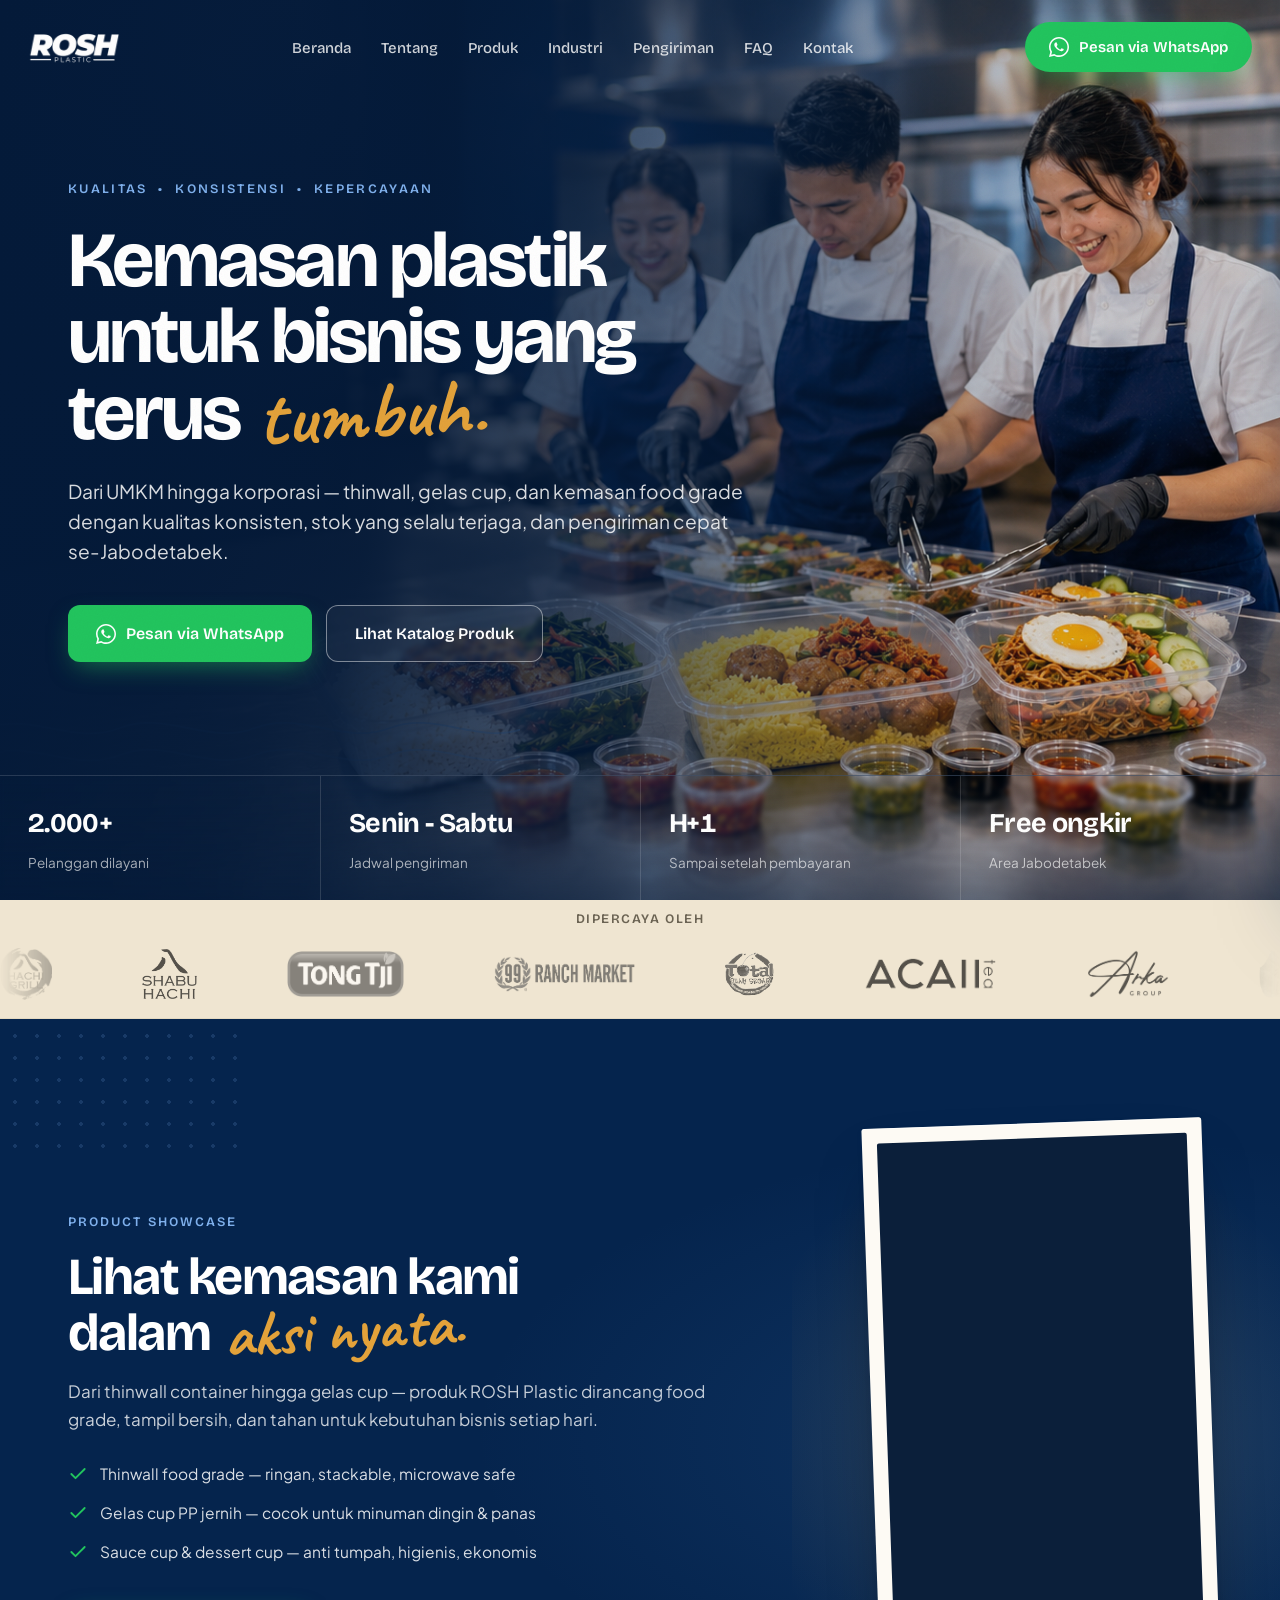
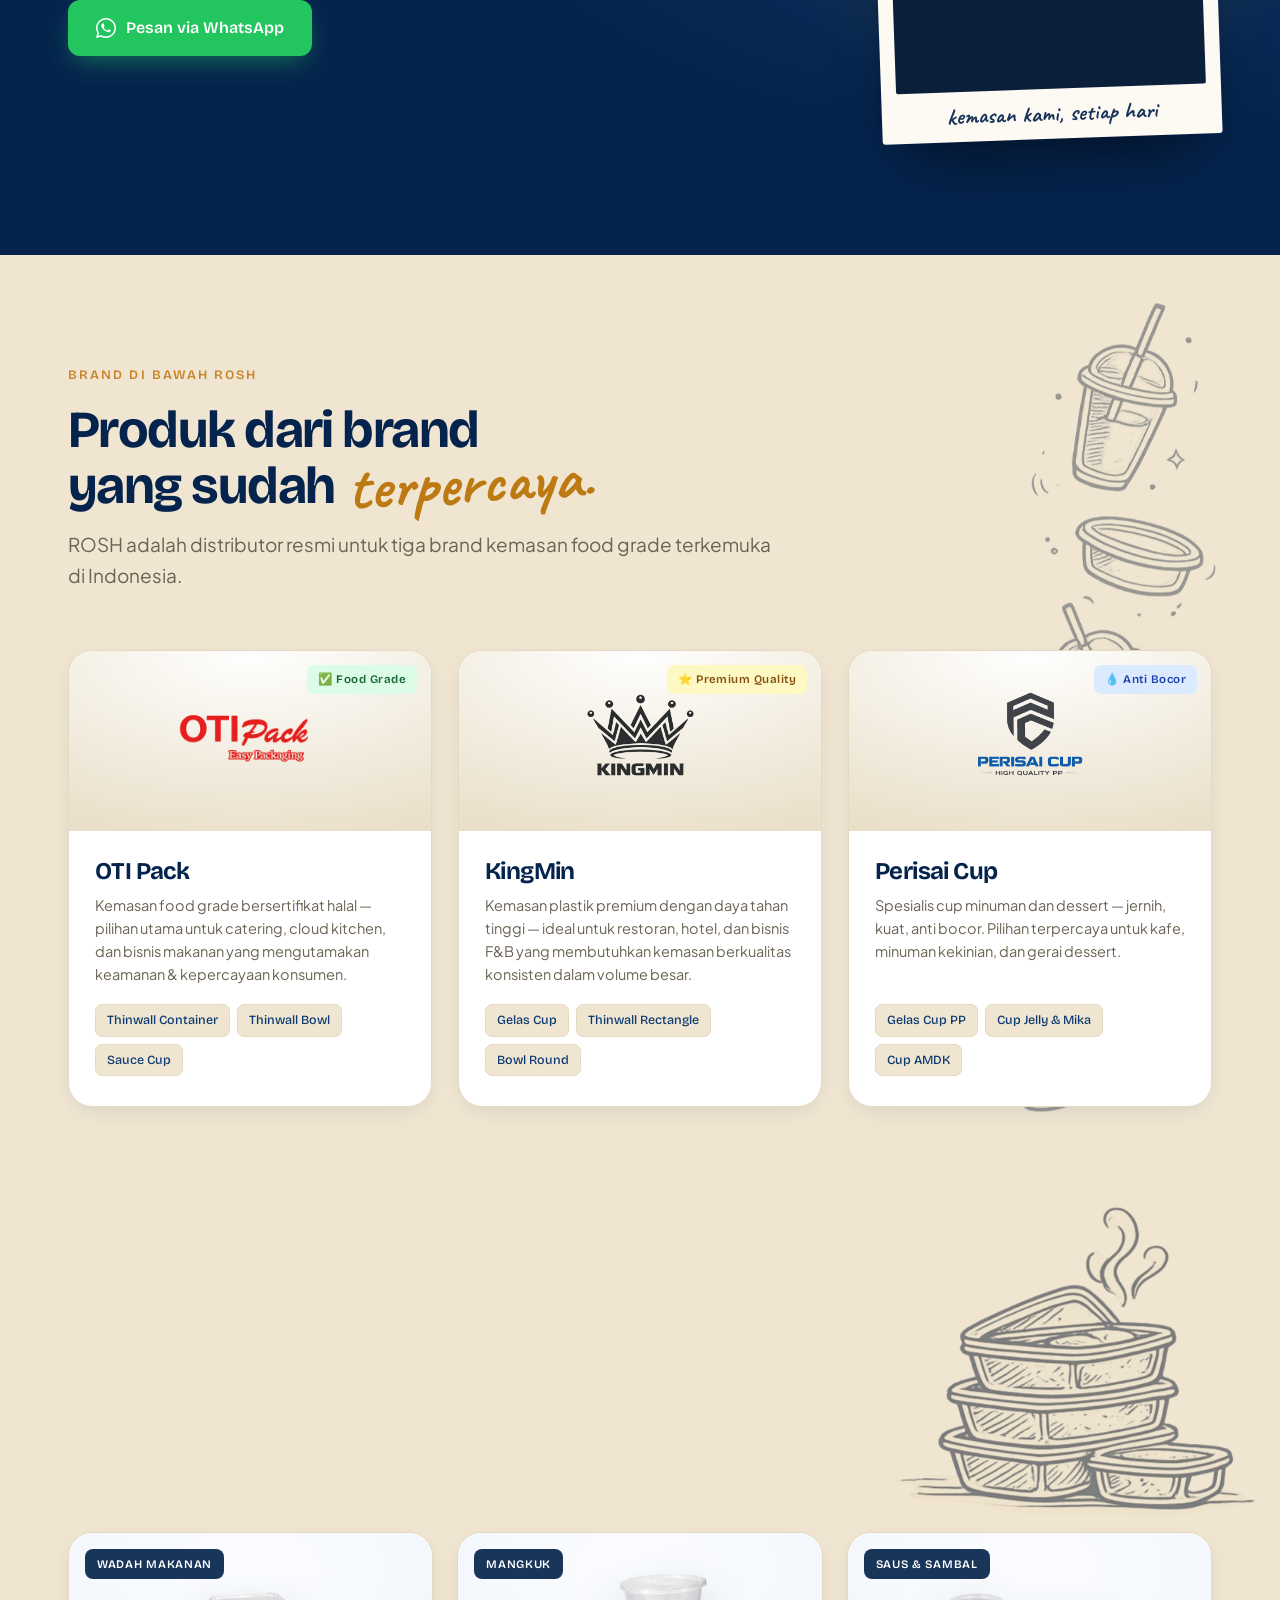
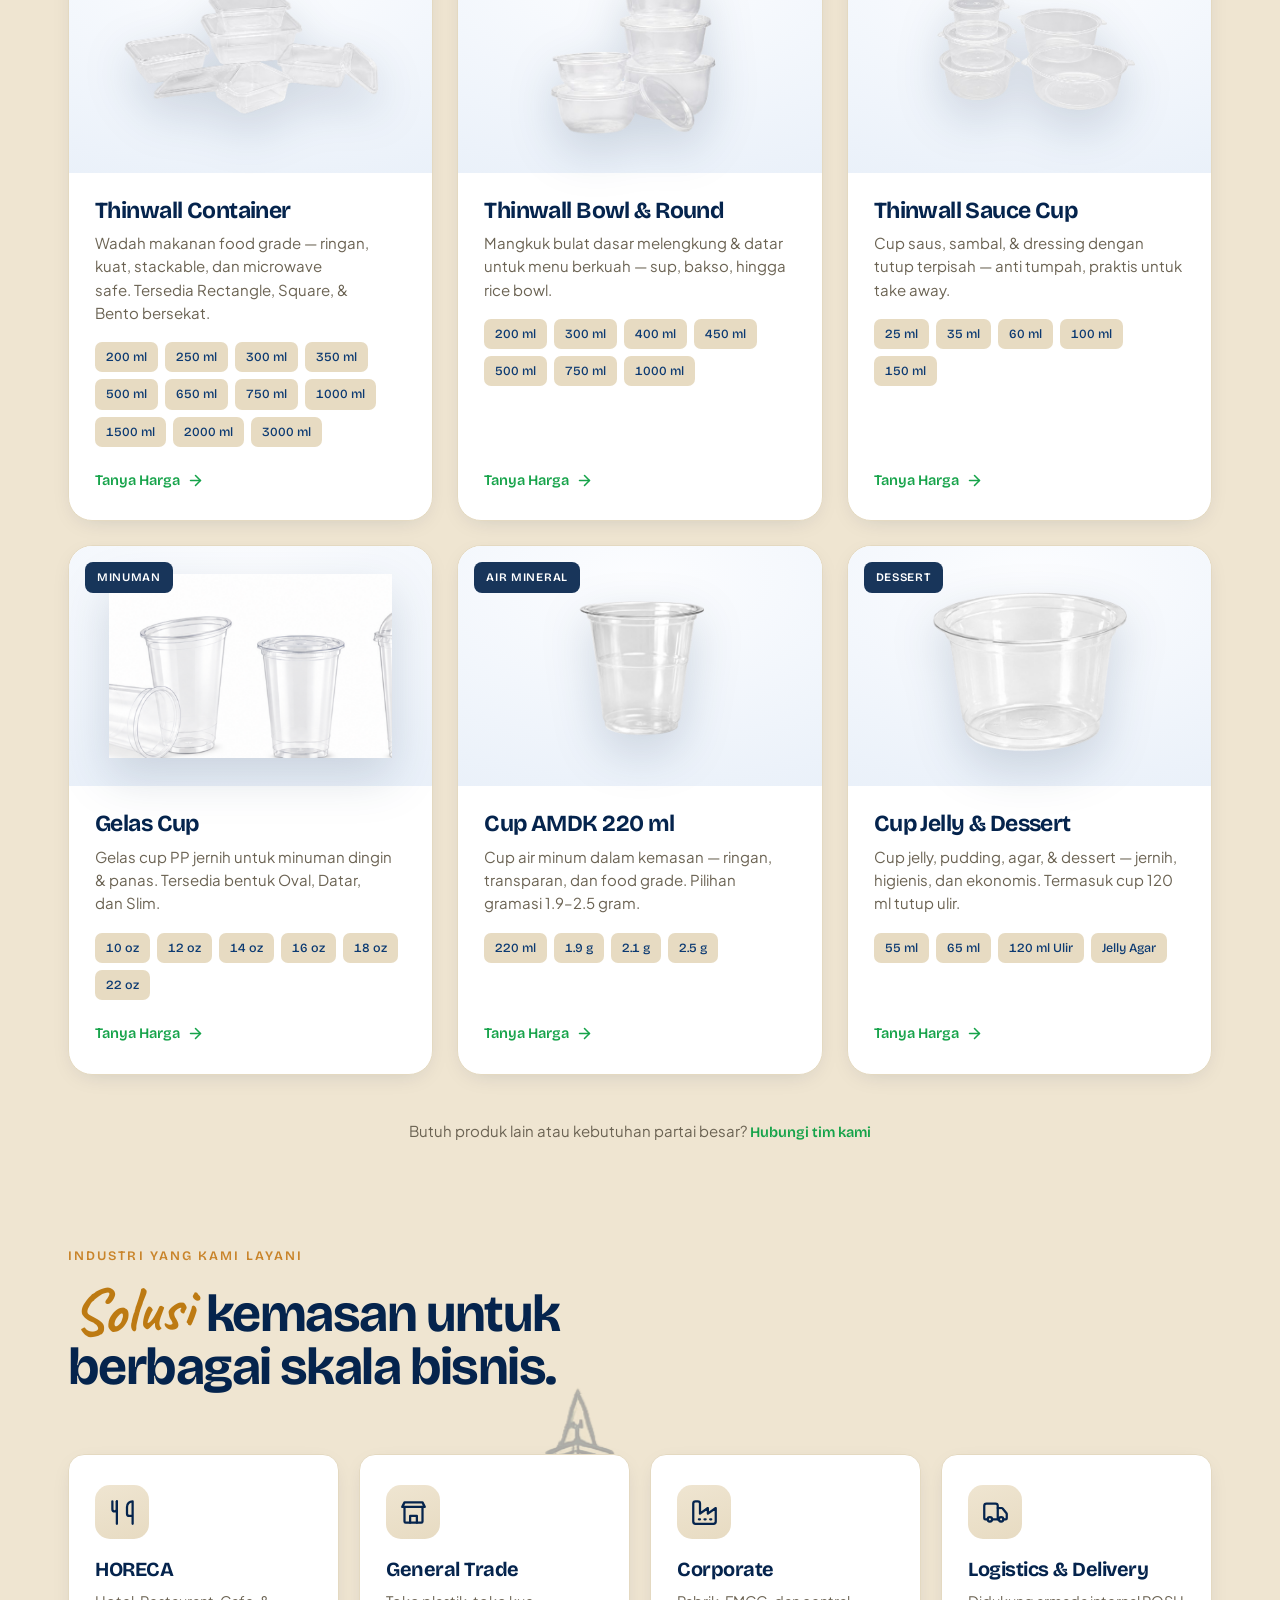
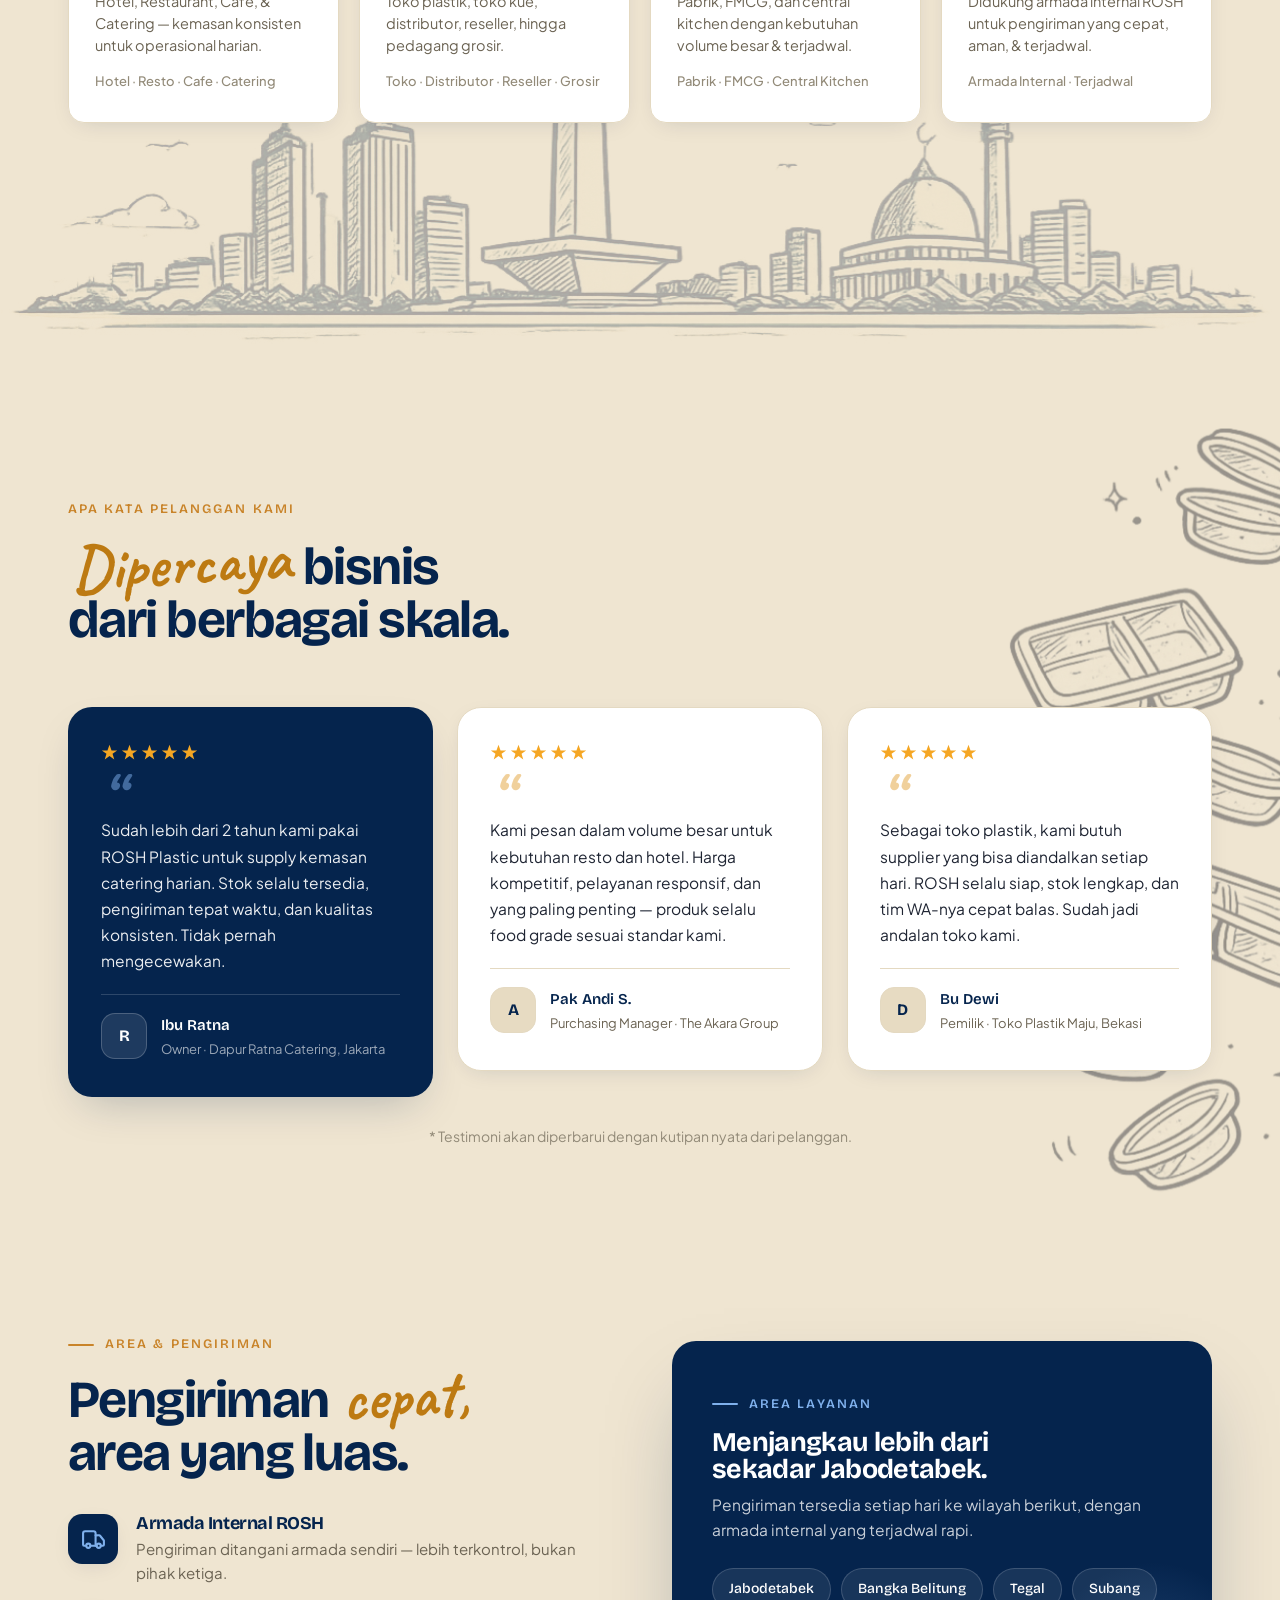
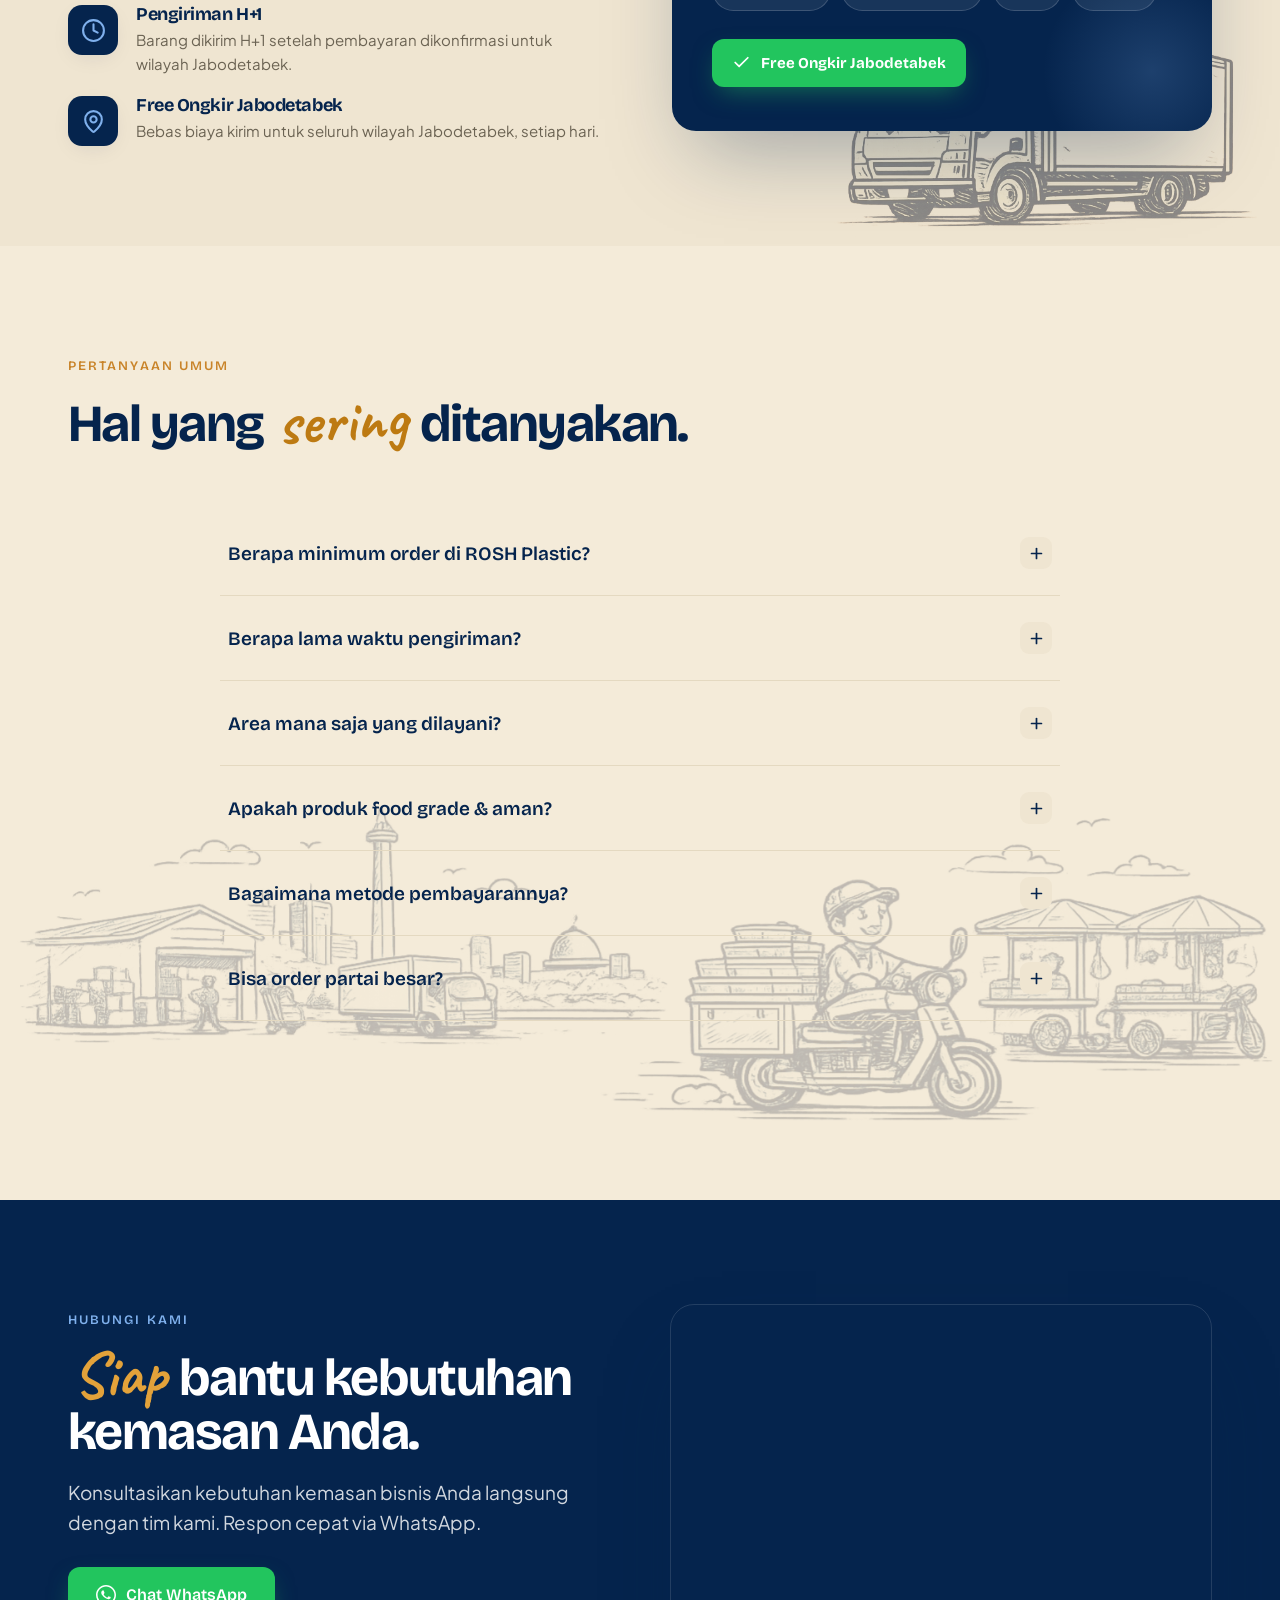
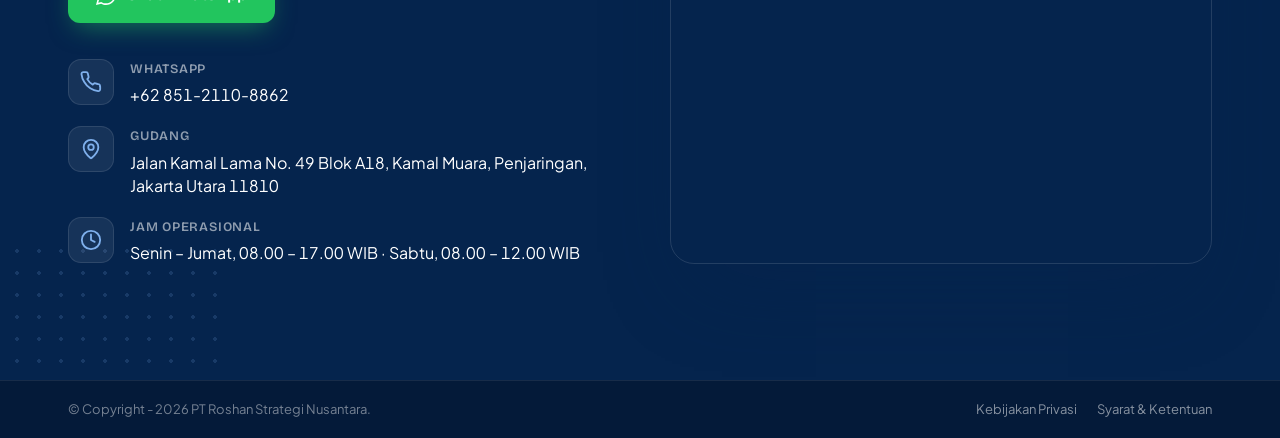
<file: index.html>
<!DOCTYPE html>
<html lang="id">
<head>
<!-- Google tag (gtag.js) -->
<script async src="https://www.googletagmanager.com/gtag/js?id=G-SZZ3QHNGYH"></script>
<script>
  window.dataLayer = window.dataLayer || [];
  function gtag(){dataLayer.push(arguments);}
  gtag('js', new Date());

  gtag('config', 'G-SZZ3QHNGYH');
</script>
<meta charset="UTF-8" />
<meta name="viewport" content="width=device-width, initial-scale=1.0" />
<title>ROSH Plastic — Distributor Kemasan Plastik Food Grade | Jakarta</title>
<meta name="description" content="ROSH Plastic — distributor kemasan plastik food grade: thinwall, gelas cup, sauce cup, dan cup jelly. Melayani HORECA, general trade, dan korporasi. Free ongkir Jabodetabek, pengiriman H+1." />

<!-- Social / sharing -->
<meta property="og:type" content="website" />
<meta property="og:title" content="ROSH Plastic — Distributor Kemasan Plastik Food Grade" />
<meta property="og:description" content="Thinwall, gelas cup, dan kemasan food grade dengan kualitas konsisten. Free ongkir Jabodetabek, pengiriman H+1." />
<meta property="og:image" content="assets/hero-kitchen.png" />
<meta name="twitter:card" content="summary_large_image" />
<meta name="theme-color" content="#05244d" />

<!-- Inline SVG favicon (navy R mark) -->
<link rel="icon" href="data:image/svg+xml,%3Csvg xmlns='http://www.w3.org/2000/svg' viewBox='0 0 32 32'%3E%3Crect width='32' height='32' rx='7' fill='%2305244d'/%3E%3Ctext x='16' y='23' font-family='Archivo,Arial,sans-serif' font-size='20' font-weight='900' font-style='italic' fill='%23ffffff' text-anchor='middle'%3ER%3C/text%3E%3C/svg%3E" />

<link rel="preconnect" href="https://fonts.googleapis.com" />
<link rel="preconnect" href="https://fonts.gstatic.com" crossorigin />
<link href="https://fonts.googleapis.com/css2?family=Bricolage+Grotesque:opsz,wght@12..96,400;12..96,500;12..96,600;12..96,700;12..96,800&family=Caveat:wght@600;700&family=Plus+Jakarta+Sans:wght@400;500;600;700&display=swap" rel="stylesheet" />
<link rel="stylesheet" href="rosh-site.css?v=7" />
</head>
<body>

<a class="skip-link" href="#beranda">Lewati ke konten</a>
<div class="grain" aria-hidden="true"></div>

<!-- ============ NAV ============ -->
<header class="nav" data-screen-label="Navbar">
  <div class="nav-inner">
    <a href="#beranda" aria-label="ROSH Plastic — beranda" class="nav-logo-link">
      <img src="assets/Logo-Rosh-New.png" alt="ROSH Plastic" class="nav-logo-img" />
    </a>
    <nav>
      <ul class="nav-links">
        <li><a href="#beranda">Beranda</a></li>
        <li><a href="#tentang">Tentang</a></li>
        <li><a href="#produk">Produk</a></li>
        <li><a href="#industri">Industri</a></li>
        <li><a href="#pengiriman">Pengiriman</a></li>
        <li><a href="#faq">FAQ</a></li>
        <li><a href="#kontak">Kontak</a></li>
      </ul>
    </nav>
    <div class="nav-cta">
      <a class="btn btn-wa btn-pill" href="https://wa.me/6285121108862?text=Halo%20ROSH%20Plastic%2C%20saya%20ingin%20menanyakan%20produk%20kemasan%20plastik." target="_blank" rel="noopener">
        <svg viewBox="0 0 32 32" fill="currentColor" aria-hidden="true"><path d="M16 0C7.2 0 0 7.2 0 16c0 2.8.7 5.5 2.1 7.9L0 32l8.3-2.2C10.6 31.2 13.3 32 16 32c8.8 0 16-7.2 16-16S24.8 0 16 0zm0 29.3c-2.5 0-4.9-.7-7-1.9l-.5-.3-4.9 1.3 1.3-4.8-.3-.5c-1.4-2.2-2.1-4.7-2.1-7.1C2.5 8.6 8.6 2.5 16 2.5S29.5 8.6 29.5 16 23.4 29.3 16 29.3zm7.4-9.9c-.4-.2-2.4-1.2-2.7-1.3-.4-.1-.6-.2-.9.2-.3.4-1 1.3-1.2 1.5-.2.2-.4.3-.8.1-.4-.2-1.7-.6-3.2-2-1.2-1.1-2-2.4-2.2-2.8-.2-.4 0-.6.2-.8.2-.2.4-.4.5-.7.2-.2.2-.4.4-.7.1-.3 0-.5 0-.7-.1-.2-.9-2.1-1.2-2.9-.3-.8-.6-.7-.9-.7h-.7c-.2 0-.6.1-1 .5-.3.4-1.3 1.3-1.3 3.1s1.3 3.6 1.5 3.9c.2.3 2.6 4 6.3 5.6.9.4 1.6.6 2.1.8.9.3 1.7.2 2.3.1.7-.1 2.4-1 2.7-1.9.3-.9.3-1.7.2-1.9-.1-.2-.3-.3-.7-.5z"/></svg>
        Pesan via WhatsApp
      </a>
      <button class="nav-burger" aria-label="Buka menu"><span></span><span></span><span></span></button>
    </div>
  </div>
</header>

<!-- mobile menu -->
<div class="scrim"></div>
<aside class="mobile-menu" aria-label="Menu navigasi">
  <button class="mm-close" aria-label="Tutup menu">&times;</button>
  <a href="#beranda">Beranda</a>
  <a href="#tentang">Tentang</a>
  <a href="#produk">Produk</a>
  <a href="#industri">Industri</a>
  <a href="#pengiriman">Pengiriman</a>
  <a href="#faq">FAQ</a>
  <a href="#kontak">Kontak</a>
  <a class="btn btn-wa" href="https://wa.me/6285121108862?text=Halo%20ROSH%20Plastic%2C%20saya%20ingin%20menanyakan%20produk%20kemasan%20plastik." target="_blank" rel="noopener">Pesan via WhatsApp</a>
</aside>

<!-- ============ HERO ============ -->
<section class="hero" id="beranda" data-screen-label="Hero">
  <div class="hero-bg"></div>
  <div class="hero-deco-waves" aria-hidden="true">
    <svg viewBox="0 0 520 130" fill="none" xmlns="http://www.w3.org/2000/svg">
      <path d="M-10,28 C30,12 75,46 120,28 C165,10 210,46 255,28 C300,10 345,46 390,28 C435,10 480,46 525,28" stroke="rgba(127,176,236,0.45)" stroke-width="1.8" fill="none"/>
      <path d="M-10,55 C30,39 75,73 120,55 C165,37 210,73 255,55 C300,37 345,73 390,55 C435,37 480,73 525,55" stroke="rgba(127,176,236,0.32)" stroke-width="1.8" fill="none"/>
      <path d="M-10,82 C30,66 75,100 120,82 C165,64 210,100 255,82 C300,64 345,100 390,82 C435,64 480,100 525,82" stroke="rgba(127,176,236,0.20)" stroke-width="1.8" fill="none"/>
      <path d="M-10,109 C30,93 75,127 120,109 C165,91 210,127 255,109 C300,91 345,127 390,109 C435,91 480,127 525,109" stroke="rgba(127,176,236,0.11)" stroke-width="1.8" fill="none"/>
    </svg>
  </div>
  <div class="hero-grid"></div>
  <div class="hero-overlay"></div>
  <div class="hero-content">
    <div class="container">
      <div class="hero-inner">
        <span class="overline eyebrow-rule">Kualitas&nbsp;&nbsp;•&nbsp;&nbsp;Konsistensi&nbsp;&nbsp;•&nbsp;&nbsp;Kepercayaan</span>
        <h1>Kemasan plastik untuk bisnis yang terus <em class="script">tumbuh.</em></h1>
        <p class="hero-sub">Dari UMKM hingga korporasi — thinwall, gelas cup, dan kemasan food grade dengan kualitas konsisten, stok yang selalu terjaga, dan pengiriman cepat se-Jabodetabek.</p>
        <div class="hero-actions">
          <a class="btn btn-wa" href="https://wa.me/6285121108862?text=Halo%20ROSH%20Plastic%2C%20saya%20ingin%20memesan%20kemasan%20plastik." target="_blank" rel="noopener">
            <svg viewBox="0 0 32 32" fill="currentColor" aria-hidden="true"><path d="M16 0C7.2 0 0 7.2 0 16c0 2.8.7 5.5 2.1 7.9L0 32l8.3-2.2C10.6 31.2 13.3 32 16 32c8.8 0 16-7.2 16-16S24.8 0 16 0zm0 29.3c-2.5 0-4.9-.7-7-1.9l-.5-.3-4.9 1.3 1.3-4.8-.3-.5c-1.4-2.2-2.1-4.7-2.1-7.1C2.5 8.6 8.6 2.5 16 2.5S29.5 8.6 29.5 16 23.4 29.3 16 29.3zm7.4-9.9c-.4-.2-2.4-1.2-2.7-1.3-.4-.1-.6-.2-.9.2-.3.4-1 1.3-1.2 1.5-.2.2-.4.3-.8.1-.4-.2-1.7-.6-3.2-2-1.2-1.1-2-2.4-2.2-2.8-.2-.4 0-.6.2-.8.2-.2.4-.4.5-.7.2-.2.2-.4.4-.7.1-.3 0-.5 0-.7-.1-.2-.9-2.1-1.2-2.9-.3-.8-.6-.7-.9-.7h-.7c-.2 0-.6.1-1 .5-.3.4-1.3 1.3-1.3 3.1s1.3 3.6 1.5 3.9c.2.3 2.6 4 6.3 5.6.9.4 1.6.6 2.1.8.9.3 1.7.2 2.3.1.7-.1 2.4-1 2.7-1.9.3-.9.3-1.7.2-1.9-.1-.2-.3-.3-.7-.5z"/></svg>
            Pesan via WhatsApp
          </a>
          <a class="btn btn-ghost" href="#produk">Lihat Katalog Produk</a>
        </div>
      </div>
    </div>
  </div>
  <div class="hero-stats">
    <div class="hero-stat"><div class="n">2.000+</div><div class="l">Pelanggan dilayani</div></div>
    <div class="hero-stat"><div class="n">Senin - Sabtu</div><div class="l">Jadwal pengiriman</div></div>
    <div class="hero-stat"><div class="n">H+1</div><div class="l">Sampai setelah pembayaran</div></div>
    <div class="hero-stat"><div class="n">Free ongkir</div><div class="l">Area Jabodetabek</div></div>
  </div>
</section>

<!-- ============ TRUST ============ -->
<section class="trust">
  <div class="container">
    <div class="trust-header">
      <span class="trust-label">Dipercaya oleh</span>
    </div>
  </div>
  <div class="trust-ticker">
    <div class="trust-track" aria-hidden="true">
      <!-- set A -->
      <div class="trust-logo-wrap"><img class="tl-hachigrill" src="assets/Logo_Hachi_Grill-removebg-preview-trim.png" alt="Hachi Grill" /></div>
      <div class="trust-logo-wrap"><img class="tl-shabuhachi" src="assets/Logo_Shabu_Hachi-removebg-preview-trim.png" alt="Shabu Hachi" /></div>
      <div class="trust-logo-wrap"><img class="tl-tongtji" src="assets/logo-tong-tji-trim.png" alt="Tong Tji" /></div>
      <div class="trust-logo-wrap"><img class="tl-ranch" src="assets/LoGo_Ranch-removebg-preview-trim.png" alt="Ranch Market" /></div>
      <div class="trust-logo-wrap"><img class="tl-totalbuah" src="assets/Logo_Toal_Buah-removebg-preview-trim.png" alt="Total Buah Segar" /></div>
      <div class="trust-logo-wrap"><img class="tl-acaii" src="assets/Logo_Acaii_Tea-removebg-preview-trim.png" alt="Acaii Tea" /></div>
      <div class="trust-logo-wrap"><img class="tl-arka" src="assets/Logo_Arka_Group-removebg-preview-trim.png" alt="Arka Group" /></div>
      <div class="trust-logo-wrap"><img class="tl-gion" src="assets/Logo_Gion_Sushi-removebg-preview-trim.png" alt="Gion Sushi" /></div>
      <div class="trust-logo-wrap"><img class="tl-katsukita" src="assets/Logo_Katsukita-removebg-preview-trim.png" alt="Katsukita" /></div>
      <div class="trust-logo-wrap"><img class="tl-wnk" src="assets/Logo Wee Nam Kee.png" alt="Wee Nam Kee" /></div>
      <div class="trust-logo-wrap"><img class="tl-dearclio" src="assets/Logo_Dear_Clio-removebg-preview-trim.png" alt="Dear Clio Cafe" /></div>
      <!-- set B (duplicate untuk seamless loop) -->
      <div class="trust-logo-wrap"><img class="tl-hachigrill" src="assets/Logo_Hachi_Grill-removebg-preview-trim.png" alt="" /></div>
      <div class="trust-logo-wrap"><img class="tl-shabuhachi" src="assets/Logo_Shabu_Hachi-removebg-preview-trim.png" alt="" /></div>
      <div class="trust-logo-wrap"><img class="tl-tongtji" src="assets/logo-tong-tji-trim.png" alt="" /></div>
      <div class="trust-logo-wrap"><img class="tl-ranch" src="assets/LoGo_Ranch-removebg-preview-trim.png" alt="" /></div>
      <div class="trust-logo-wrap"><img class="tl-totalbuah" src="assets/Logo_Toal_Buah-removebg-preview-trim.png" alt="" /></div>
      <div class="trust-logo-wrap"><img class="tl-acaii" src="assets/Logo_Acaii_Tea-removebg-preview-trim.png" alt="" /></div>
      <div class="trust-logo-wrap"><img class="tl-arka" src="assets/Logo_Arka_Group-removebg-preview-trim.png" alt="" /></div>
      <div class="trust-logo-wrap"><img class="tl-gion" src="assets/Logo_Gion_Sushi-removebg-preview-trim.png" alt="" /></div>
      <div class="trust-logo-wrap"><img class="tl-katsukita" src="assets/Logo_Katsukita-removebg-preview-trim.png" alt="" /></div>
      <div class="trust-logo-wrap"><img class="tl-wnk" src="assets/Logo Wee Nam Kee.png" alt="" /></div>
      <div class="trust-logo-wrap"><img class="tl-dearclio" src="assets/Logo_Dear_Clio-removebg-preview-trim.png" alt="" /></div>
    </div>
  </div>
</section>

<!-- ============ VIDEO SHOWCASE ============ -->
<section class="section showcase" id="tentang" data-screen-label="Video Showcase">
  <div class="container">
    <div class="showcase-grid">

      <div class="showcase-copy reveal">
        <span class="overline eyebrow-rule">Product Showcase</span>
        <h2 class="h-sec on-navy">Lihat kemasan kami<br>dalam <em class="script">aksi nyata.</em></h2>
        <p>Dari thinwall container hingga gelas cup — produk ROSH Plastic dirancang food grade, tampil bersih, dan tahan untuk kebutuhan bisnis setiap hari.</p>
        <ul>
          <li>
            <svg viewBox="0 0 24 24" fill="none" stroke="currentColor" stroke-width="2.2" stroke-linecap="round" stroke-linejoin="round"><path d="M20 6 9 17l-5-5"/></svg>
            Thinwall food grade — ringan, stackable, microwave safe
          </li>
          <li>
            <svg viewBox="0 0 24 24" fill="none" stroke="currentColor" stroke-width="2.2" stroke-linecap="round" stroke-linejoin="round"><path d="M20 6 9 17l-5-5"/></svg>
            Gelas cup PP jernih — cocok untuk minuman dingin &amp; panas
          </li>
          <li>
            <svg viewBox="0 0 24 24" fill="none" stroke="currentColor" stroke-width="2.2" stroke-linecap="round" stroke-linejoin="round"><path d="M20 6 9 17l-5-5"/></svg>
            Sauce cup &amp; dessert cup — anti tumpah, higienis, ekonomis
          </li>
        </ul>
        <div class="showcase-cta">
          <a class="btn btn-wa" href="https://wa.me/6285121108862?text=Halo%20ROSH%20Plastic%2C%20saya%20tertarik%20dengan%20produk%20kemasan." target="_blank" rel="noopener">
            <svg viewBox="0 0 32 32" fill="currentColor" aria-hidden="true"><path d="M16 0C7.2 0 0 7.2 0 16c0 2.8.7 5.5 2.1 7.9L0 32l8.3-2.2C10.6 31.2 13.3 32 16 32c8.8 0 16-7.2 16-16S24.8 0 16 0zm0 29.3c-2.5 0-4.9-.7-7-1.9l-.5-.3-4.9 1.3 1.3-4.8-.3-.5c-1.4-2.2-2.1-4.7-2.1-7.1C2.5 8.6 8.6 2.5 16 2.5S29.5 8.6 29.5 16 23.4 29.3 16 29.3zm7.4-9.9c-.4-.2-2.4-1.2-2.7-1.3-.4-.1-.6-.2-.9.2-.3.4-1 1.3-1.2 1.5-.2.2-.4.3-.8.1-.4-.2-1.7-.6-3.2-2-1.2-1.1-2-2.4-2.2-2.8-.2-.4 0-.6.2-.8.2-.2.4-.4.5-.7.2-.2.2-.4.4-.7.1-.3 0-.5 0-.7-.1-.2-.9-2.1-1.2-2.9-.3-.8-.6-.7-.9-.7h-.7c-.2 0-.6.1-1 .5-.3.4-1.3 1.3-1.3 3.1s1.3 3.6 1.5 3.9c.2.3 2.6 4 6.3 5.6.9.4 1.6.6 2.1.8.9.3 1.7.2 2.3.1.7-.1 2.4-1 2.7-1.9.3-.9.3-1.7.2-1.9-.1-.2-.3-.3-.7-.5z"/></svg>
            Pesan via WhatsApp
          </a>
        </div>
      </div>

      <figure class="reel-frame reveal d2">
        <div class="reel-glow"></div>
        <div class="reel-wrap">
          <video src="assets/product-reel.mp4" autoplay muted loop playsinline></video>
          <figcaption class="photo-cap">kemasan kami, setiap hari</figcaption>
        </div>
      </figure>

    </div>
  </div>
</section>


<!-- ============ BRANDS ============ -->
<section class="section brands-section" id="brand" data-screen-label="Brand">
  <!-- floating cup illustration on the right of the brand cards -->
  <div class="section-art art-float-right" aria-hidden="true"><img src="assets/art-floating-cup.png" alt="" /></div>
  <div class="container">
    <div class="sec-head center reveal">
      <span class="overline eyebrow-rule">Brand di Bawah ROSH</span>
      <h2 class="h-sec">Produk dari brand<br>yang sudah <em class="script">terpercaya.</em></h2>
      <p class="lead">ROSH adalah distributor resmi untuk tiga brand kemasan food grade terkemuka di Indonesia.</p>
    </div>
    <div class="brands-grid">

      <div class="brand-card reveal">
        <div class="brand-logo-area">
          <img src="assets/logo-otipack.png" alt="OTIPack" style="max-height:145px;max-width:90%;width:auto;object-fit:contain;transform:scale(1.5);transform-origin:center;" />
          <span class="brand-tag halal">✅ Food Grade</span>
        </div>
        <div class="brand-body">
          <h3>OTI Pack</h3>
          <p class="desc">Kemasan food grade bersertifikat halal — pilihan utama untuk catering, cloud kitchen, dan bisnis makanan yang mengutamakan keamanan &amp; kepercayaan konsumen.</p>
          <div class="brand-prodlist">
            <span>Thinwall Container</span>
            <span>Thinwall Bowl</span>
            <span>Sauce Cup</span>
          </div>
        </div>
      </div>

      <div class="brand-card reveal d1">
        <div class="brand-logo-area">
          <img src="assets/logo-kingmin.png" alt="KingMin" />
          <span class="brand-tag premium">⭐ Premium Quality</span>
        </div>
        <div class="brand-body">
          <h3>KingMin</h3>
          <p class="desc">Kemasan plastik premium dengan daya tahan tinggi — ideal untuk restoran, hotel, dan bisnis F&amp;B yang membutuhkan kemasan berkualitas konsisten dalam volume besar.</p>
          <div class="brand-prodlist">
            <span>Gelas Cup</span>
            <span>Thinwall Rectangle</span>
            <span>Bowl Round</span>
          </div>
        </div>
      </div>

      <div class="brand-card reveal d2">
        <div class="brand-logo-area">
          <img src="assets/logo-perisai.png" alt="Perisai Cup" />
          <span class="brand-tag antibocor">💧 Anti Bocor</span>
        </div>
        <div class="brand-body">
          <h3>Perisai Cup</h3>
          <p class="desc">Spesialis cup minuman dan dessert — jernih, kuat, anti bocor. Pilihan terpercaya untuk kafe, minuman kekinian, dan gerai dessert.</p>
          <div class="brand-prodlist">
            <span>Gelas Cup PP</span>
            <span>Cup Jelly &amp; Mika</span>
            <span>Cup AMDK</span>
          </div>
        </div>
      </div>

    </div>
  </div>
</section>

<!-- ============ PRODUCTS ============ -->
<section class="section products" id="produk" data-screen-label="Produk">
  <!-- packaging stack illustration -->
  <div class="section-art art-stack" aria-hidden="true"><img src="assets/art-stack-thinwall.png" alt="" /></div>
  <div class="container">
    <div class="sec-head center reveal">
      <span class="spark"><svg viewBox="0 0 40 26" fill="none" stroke="currentColor" stroke-width="3" stroke-linecap="round" aria-hidden="true"><path d="M8 18 C12 12 13 8 12 3"/><path d="M20 20 C22 13 22 9 22 4"/><path d="M31 18 C34 13 35 9 34 4"/></svg></span>
      <span class="overline eyebrow-rule">Produk Kami</span>
      <h2 class="h-sec"><em class="script">Lengkap</em> untuk setiap kebutuhan kemasan.</h2>
      <p class="lead">Dari minuman hingga makanan berkuah — semua kemasan food grade dengan kualitas yang konsisten.</p>
    </div>
    <div class="prod-grid">

      <article class="prod-card reveal">
        <div class="prod-media"><span class="prod-tag">Wadah Makanan</span><img src="assets/prod-thinwall-rectangle.png?v=2" alt="Thinwall Container" /></div>
        <div class="prod-body">
          <h3>Thinwall Container</h3>
          <p class="desc">Wadah makanan food grade — ringan, kuat, stackable, dan microwave safe. Tersedia Rectangle, Square, &amp; Bento bersekat.</p>
          <div class="prod-sizes"><span>200 ml</span><span>250 ml</span><span>300 ml</span><span>350 ml</span><span>500 ml</span><span>650 ml</span><span>750 ml</span><span>1000 ml</span><span>1500 ml</span><span>2000 ml</span><span>3000 ml</span></div>
          <div class="prod-foot">
            <a class="prod-link" href="https://wa.me/6285121108862?text=Halo%20ROSH%20Plastic%2C%20saya%20ingin%20menanyakan%20harga%20Thinwall%20Container." target="_blank" rel="noopener">Tanya Harga <svg viewBox="0 0 24 24" fill="none" stroke="currentColor" stroke-width="2.2" stroke-linecap="round" stroke-linejoin="round"><path d="M5 12h14"/><path d="m12 5 7 7-7 7"/></svg></a>
          </div>
        </div>
      </article>

      <article class="prod-card reveal d1">
        <div class="prod-media"><span class="prod-tag">Mangkuk</span><img src="assets/prod-thinwall-bowl.png?v=2" alt="Thinwall Bowl & Round" /></div>
        <div class="prod-body">
          <h3>Thinwall Bowl &amp; Round</h3>
          <p class="desc">Mangkuk bulat dasar melengkung &amp; datar untuk menu berkuah — sup, bakso, hingga rice bowl.</p>
          <div class="prod-sizes"><span>200 ml</span><span>300 ml</span><span>400 ml</span><span>450 ml</span><span>500 ml</span><span>750 ml</span><span>1000 ml</span></div>
          <div class="prod-foot">
            <a class="prod-link" href="https://wa.me/6285121108862?text=Halo%20ROSH%20Plastic%2C%20saya%20ingin%20menanyakan%20harga%20Thinwall%20Bowl%20%26%20Round." target="_blank" rel="noopener">Tanya Harga <svg viewBox="0 0 24 24" fill="none" stroke="currentColor" stroke-width="2.2" stroke-linecap="round" stroke-linejoin="round"><path d="M5 12h14"/><path d="m12 5 7 7-7 7"/></svg></a>
          </div>
        </div>
      </article>

      <article class="prod-card reveal d2">
        <div class="prod-media"><span class="prod-tag">Saus &amp; Sambal</span><img src="assets/prod-thinwall-saucecup.png?v=2" alt="Thinwall Sauce Cup" /></div>
        <div class="prod-body">
          <h3>Thinwall Sauce Cup</h3>
          <p class="desc">Cup saus, sambal, &amp; dressing dengan tutup terpisah — anti tumpah, praktis untuk take away.</p>
          <div class="prod-sizes"><span>25 ml</span><span>35 ml</span><span>60 ml</span><span>100 ml</span><span>150 ml</span></div>
          <div class="prod-foot">
            <a class="prod-link" href="https://wa.me/6285121108862?text=Halo%20ROSH%20Plastic%2C%20saya%20ingin%20menanyakan%20harga%20Thinwall%20Sauce%20Cup." target="_blank" rel="noopener">Tanya Harga <svg viewBox="0 0 24 24" fill="none" stroke="currentColor" stroke-width="2.2" stroke-linecap="round" stroke-linejoin="round"><path d="M5 12h14"/><path d="m12 5 7 7-7 7"/></svg></a>
          </div>
        </div>
      </article>

      <article class="prod-card reveal">
        <div class="prod-media"><span class="prod-tag">Minuman</span><img src="assets/cups-white.png" alt="Gelas Cup" /></div>
        <div class="prod-body">
          <h3>Gelas Cup</h3>
          <p class="desc">Gelas cup PP jernih untuk minuman dingin &amp; panas. Tersedia bentuk Oval, Datar, dan Slim.</p>
          <div class="prod-sizes"><span>10 oz</span><span>12 oz</span><span>14 oz</span><span>16 oz</span><span>18 oz</span><span>22 oz</span></div>
          <div class="prod-foot">
            <a class="prod-link" href="https://wa.me/6285121108862?text=Halo%20ROSH%20Plastic%2C%20saya%20ingin%20menanyakan%20harga%20Gelas%20Cup." target="_blank" rel="noopener">Tanya Harga <svg viewBox="0 0 24 24" fill="none" stroke="currentColor" stroke-width="2.2" stroke-linecap="round" stroke-linejoin="round"><path d="M5 12h14"/><path d="m12 5 7 7-7 7"/></svg></a>
          </div>
        </div>
      </article>

      <article class="prod-card reveal d1">
        <div class="prod-media"><span class="prod-tag">Air Mineral</span><img src="assets/prod-cup-220ml.png?v=2" alt="Cup AMDK 220ml" /></div>
        <div class="prod-body">
          <h3>Cup AMDK 220 ml</h3>
          <p class="desc">Cup air minum dalam kemasan — ringan, transparan, dan food grade. Pilihan gramasi 1.9–2.5 gram.</p>
          <div class="prod-sizes"><span>220 ml</span><span>1.9 g</span><span>2.1 g</span><span>2.5 g</span></div>
          <div class="prod-foot">
            <a class="prod-link" href="https://wa.me/6285121108862?text=Halo%20ROSH%20Plastic%2C%20saya%20ingin%20menanyakan%20harga%20Cup%20AMDK%20220ml." target="_blank" rel="noopener">Tanya Harga <svg viewBox="0 0 24 24" fill="none" stroke="currentColor" stroke-width="2.2" stroke-linecap="round" stroke-linejoin="round"><path d="M5 12h14"/><path d="m12 5 7 7-7 7"/></svg></a>
          </div>
        </div>
      </article>

      <article class="prod-card reveal d2">
        <div class="prod-media"><span class="prod-tag">Dessert</span><img src="assets/prod-jelly-55ml.png?v=2" alt="Cup Jelly & Dessert" /></div>
        <div class="prod-body">
          <h3>Cup Jelly &amp; Dessert</h3>
          <p class="desc">Cup jelly, pudding, agar, &amp; dessert — jernih, higienis, dan ekonomis. Termasuk cup 120 ml tutup ulir.</p>
          <div class="prod-sizes"><span>55 ml</span><span>65 ml</span><span>120 ml Ulir</span><span>Jelly Agar</span></div>
          <div class="prod-foot">
            <a class="prod-link" href="https://wa.me/6285121108862?text=Halo%20ROSH%20Plastic%2C%20saya%20ingin%20menanyakan%20harga%20Cup%20Jelly%20%26%20Dessert." target="_blank" rel="noopener">Tanya Harga <svg viewBox="0 0 24 24" fill="none" stroke="currentColor" stroke-width="2.2" stroke-linecap="round" stroke-linejoin="round"><path d="M5 12h14"/><path d="m12 5 7 7-7 7"/></svg></a>
          </div>
        </div>
      </article>

    </div>
    <p class="prod-note">Butuh produk lain atau kebutuhan partai besar? <a class="prod-link" style="display:inline-flex" href="https://wa.me/6285121108862?text=Halo%20ROSH%20Plastic%2C%20saya%20ingin%20menanyakan%20produk%20lainnya." target="_blank" rel="noopener">Hubungi tim kami</a></p>
  </div>
</section>

<!-- ============ INDUSTRIES ============ -->
<section class="section" id="industri" data-screen-label="Industri" style="background:var(--bg-soft);">
  <!-- Jakarta skyline — full-bleed backdrop behind the industry cards -->
  <div class="section-art art-skyline" aria-hidden="true"><img src="assets/art-skyline-wide.png" alt="" /></div>
  <div class="container">
    <div class="sec-head center reveal">
      <span class="overline eyebrow-rule">Industri yang Kami Layani</span>
      <h2 class="h-sec"><em class="script">Solusi</em> kemasan untuk berbagai skala bisnis.</h2>
    </div>
    <div class="ind-grid">
      <div class="ind-card reveal" style="background:#fff;">
        <div class="ind-ico"><svg viewBox="0 0 24 24" fill="none" stroke="currentColor" stroke-width="2" stroke-linecap="round" stroke-linejoin="round"><path d="M3 2v7c0 1.1.9 2 2 2h0a2 2 0 0 0 2-2V2"/><path d="M7 2v20"/><path d="M21 15V2a5 5 0 0 0-5 5v6c0 1.1.9 2 2 2h3Zm0 0v7"/></svg></div>
        <h3>HORECA</h3>
        <p>Hotel, Restaurant, Cafe, &amp; Catering — kemasan konsisten untuk operasional harian.</p>
        <div class="tags">Hotel · Resto · Cafe · Catering</div>
      </div>
      <div class="ind-card reveal d1" style="background:#fff;">
        <div class="ind-ico"><svg viewBox="0 0 24 24" fill="none" stroke="currentColor" stroke-width="2" stroke-linecap="round" stroke-linejoin="round"><path d="M2 7h20l-2-4H4Z"/><path d="M4 7v13a1 1 0 0 0 1 1h14a1 1 0 0 0 1-1V7"/><path d="M9 21v-6h6v6"/></svg></div>
        <h3>General Trade</h3>
        <p>Toko plastik, toko kue, distributor, reseller, hingga pedagang grosir.</p>
        <div class="tags">Toko · Distributor · Reseller · Grosir</div>
      </div>
      <div class="ind-card reveal d2" style="background:#fff;">
        <div class="ind-ico"><svg viewBox="0 0 24 24" fill="none" stroke="currentColor" stroke-width="2" stroke-linecap="round" stroke-linejoin="round"><path d="M2 20a2 2 0 0 0 2 2h16a2 2 0 0 0 2-2V8l-7 5V8l-7 5V4a2 2 0 0 0-2-2H4a2 2 0 0 0-2 2Z"/><path d="M7 18h1"/><path d="M12 18h1"/><path d="M17 18h1"/></svg></div>
        <h3>Corporate</h3>
        <p>Pabrik, FMCG, dan central kitchen dengan kebutuhan volume besar &amp; terjadwal.</p>
        <div class="tags">Pabrik · FMCG · Central Kitchen</div>
      </div>
      <div class="ind-card reveal d3" style="background:#fff;">
        <div class="ind-ico"><svg viewBox="0 0 24 24" fill="none" stroke="currentColor" stroke-width="2" stroke-linecap="round" stroke-linejoin="round"><path d="M14 18V6a2 2 0 0 0-2-2H4a2 2 0 0 0-2 2v11a1 1 0 0 0 1 1h2"/><path d="M15 18H9"/><path d="M19 18h2a1 1 0 0 0 1-1v-3.65a1 1 0 0 0-.22-.62l-3.48-4.35A1 1 0 0 0 17.52 8H14"/><circle cx="7" cy="18" r="2"/><circle cx="17" cy="18" r="2"/></svg></div>
        <h3>Logistics &amp; Delivery</h3>
        <p>Didukung armada internal ROSH untuk pengiriman yang cepat, aman, &amp; terjadwal.</p>
        <div class="tags">Armada Internal · Terjadwal</div>
      </div>
    </div>
  </div>
</section>

<!-- ============ TESTIMONI ============ -->
<section class="section" id="testimoni" data-screen-label="Testimoni" style="background:var(--bg-soft);">
  <!-- floating thinwall illustration on the right -->
  <div class="section-art art-testi-right" aria-hidden="true"><img src="assets/art-floating-thinwall.png?v=3" alt="" /></div>
  <div class="container">
    <div class="sec-head center reveal">
      <span class="overline eyebrow-rule">Apa Kata Pelanggan Kami</span>
      <h2 class="h-sec"><em class="script">Dipercaya</em> bisnis<br>dari berbagai skala.</h2>
    </div>
    <div class="testi-grid">

      <div class="testi-card reveal">
        <div class="testi-stars">
          <svg viewBox="0 0 20 20"><path d="M10 1l2.4 6.6H19l-5.4 4 2 6.5L10 14.1l-5.6 4 2-6.5L1 7.6h6.6z"/></svg>
          <svg viewBox="0 0 20 20"><path d="M10 1l2.4 6.6H19l-5.4 4 2 6.5L10 14.1l-5.6 4 2-6.5L1 7.6h6.6z"/></svg>
          <svg viewBox="0 0 20 20"><path d="M10 1l2.4 6.6H19l-5.4 4 2 6.5L10 14.1l-5.6 4 2-6.5L1 7.6h6.6z"/></svg>
          <svg viewBox="0 0 20 20"><path d="M10 1l2.4 6.6H19l-5.4 4 2 6.5L10 14.1l-5.6 4 2-6.5L1 7.6h6.6z"/></svg>
          <svg viewBox="0 0 20 20"><path d="M10 1l2.4 6.6H19l-5.4 4 2 6.5L10 14.1l-5.6 4 2-6.5L1 7.6h6.6z"/></svg>
        </div>
        <div class="testi-body">
          <div class="testi-quote-mark">&ldquo;</div>
          <p class="testi-quote">Sudah lebih dari 2 tahun kami pakai ROSH Plastic untuk supply kemasan catering harian. Stok selalu tersedia, pengiriman tepat waktu, dan kualitas konsisten. Tidak pernah mengecewakan.</p>
        </div>
        <div class="testi-author">
          <div class="testi-avatar">R</div>
          <div class="testi-info">
            <div class="tname">Ibu Ratna</div>
            <div class="trole">Owner · Dapur Ratna Catering, Jakarta</div>
          </div>
        </div>
      </div>

      <div class="testi-card reveal d1">
        <div class="testi-stars">
          <svg viewBox="0 0 20 20"><path d="M10 1l2.4 6.6H19l-5.4 4 2 6.5L10 14.1l-5.6 4 2-6.5L1 7.6h6.6z"/></svg>
          <svg viewBox="0 0 20 20"><path d="M10 1l2.4 6.6H19l-5.4 4 2 6.5L10 14.1l-5.6 4 2-6.5L1 7.6h6.6z"/></svg>
          <svg viewBox="0 0 20 20"><path d="M10 1l2.4 6.6H19l-5.4 4 2 6.5L10 14.1l-5.6 4 2-6.5L1 7.6h6.6z"/></svg>
          <svg viewBox="0 0 20 20"><path d="M10 1l2.4 6.6H19l-5.4 4 2 6.5L10 14.1l-5.6 4 2-6.5L1 7.6h6.6z"/></svg>
          <svg viewBox="0 0 20 20"><path d="M10 1l2.4 6.6H19l-5.4 4 2 6.5L10 14.1l-5.6 4 2-6.5L1 7.6h6.6z"/></svg>
        </div>
        <div class="testi-body">
          <div class="testi-quote-mark">&ldquo;</div>
          <p class="testi-quote">Kami pesan dalam volume besar untuk kebutuhan resto dan hotel. Harga kompetitif, pelayanan responsif, dan yang paling penting — produk selalu food grade sesuai standar kami.</p>
        </div>
        <div class="testi-author">
          <div class="testi-avatar">A</div>
          <div class="testi-info">
            <div class="tname">Pak Andi S.</div>
            <div class="trole">Purchasing Manager · The Akara Group</div>
          </div>
        </div>
      </div>

      <div class="testi-card reveal d2">
        <div class="testi-stars">
          <svg viewBox="0 0 20 20"><path d="M10 1l2.4 6.6H19l-5.4 4 2 6.5L10 14.1l-5.6 4 2-6.5L1 7.6h6.6z"/></svg>
          <svg viewBox="0 0 20 20"><path d="M10 1l2.4 6.6H19l-5.4 4 2 6.5L10 14.1l-5.6 4 2-6.5L1 7.6h6.6z"/></svg>
          <svg viewBox="0 0 20 20"><path d="M10 1l2.4 6.6H19l-5.4 4 2 6.5L10 14.1l-5.6 4 2-6.5L1 7.6h6.6z"/></svg>
          <svg viewBox="0 0 20 20"><path d="M10 1l2.4 6.6H19l-5.4 4 2 6.5L10 14.1l-5.6 4 2-6.5L1 7.6h6.6z"/></svg>
          <svg viewBox="0 0 20 20"><path d="M10 1l2.4 6.6H19l-5.4 4 2 6.5L10 14.1l-5.6 4 2-6.5L1 7.6h6.6z"/></svg>
        </div>
        <div class="testi-body">
          <div class="testi-quote-mark">&ldquo;</div>
          <p class="testi-quote">Sebagai toko plastik, kami butuh supplier yang bisa diandalkan setiap hari. ROSH selalu siap, stok lengkap, dan tim WA-nya cepat balas. Sudah jadi andalan toko kami.</p>
        </div>
        <div class="testi-author">
          <div class="testi-avatar">D</div>
          <div class="testi-info">
            <div class="tname">Bu Dewi</div>
            <div class="trole">Pemilik · Toko Plastik Maju, Bekasi</div>
          </div>
        </div>
      </div>

    </div>
    <p style="text-align:center;margin-top:28px;font-size:14px;color:var(--slate-l);">* Testimoni akan diperbarui dengan kutipan nyata dari pelanggan.</p>
  </div>
</section>

<!-- ============ DELIVERY ============ -->
<section class="section delivery" id="pengiriman" data-screen-label="Pengiriman">
  <!-- hand-drawn delivery rider — armada internal ROSH -->
  <div class="section-art art-rider" aria-hidden="true"><img src="assets/art-truck.png" alt="" /></div>
  <div class="container">
    <div class="del-grid">
      <div class="reveal">
        <span class="overline eyebrow-rule">Area &amp; Pengiriman</span>
        <h2 class="h-sec" style="margin-top:16px">Pengiriman <em class="script">cepat,</em> area yang luas.</h2>
        <div class="del-feats">
          <div class="del-feat">
            <div class="fi"><svg viewBox="0 0 24 24" fill="none" stroke="currentColor" stroke-width="2" stroke-linecap="round" stroke-linejoin="round"><path d="M14 18V6a2 2 0 0 0-2-2H4a2 2 0 0 0-2 2v11a1 1 0 0 0 1 1h2"/><path d="M15 18H9"/><path d="M19 18h2a1 1 0 0 0 1-1v-3.65a1 1 0 0 0-.22-.62l-3.48-4.35A1 1 0 0 0 17.52 8H14"/><circle cx="7" cy="18" r="2"/><circle cx="17" cy="18" r="2"/></svg></div>
            <div><h3>Armada Internal ROSH</h3><p>Pengiriman ditangani armada sendiri — lebih terkontrol, bukan pihak ketiga.</p></div>
          </div>
          <div class="del-feat">
            <div class="fi"><svg viewBox="0 0 24 24" fill="none" stroke="currentColor" stroke-width="2" stroke-linecap="round" stroke-linejoin="round"><circle cx="12" cy="12" r="10"/><polyline points="12 6 12 12 16 14"/></svg></div>
            <div><h3>Pengiriman H+1</h3><p>Barang dikirim H+1 setelah pembayaran dikonfirmasi untuk wilayah Jabodetabek.</p></div>
          </div>
          <div class="del-feat">
            <div class="fi"><svg viewBox="0 0 24 24" fill="none" stroke="currentColor" stroke-width="2" stroke-linecap="round" stroke-linejoin="round"><path d="M20 10c0 4.993-5.539 10.193-7.399 11.799a1 1 0 0 1-1.202 0C9.539 20.193 4 14.993 4 10a8 8 0 0 1 16 0"/><circle cx="12" cy="10" r="3"/></svg></div>
            <div><h3>Free Ongkir Jabodetabek</h3><p>Bebas biaya kirim untuk seluruh wilayah Jabodetabek, setiap hari.</p></div>
          </div>
        </div>
      </div>
      <div class="del-card reveal d2">
        <span class="overline eyebrow-rule">Area Layanan</span>
        <h3>Menjangkau lebih dari sekadar Jabodetabek.</h3>
        <p>Pengiriman tersedia setiap hari ke wilayah berikut, dengan armada internal yang terjadwal rapi.</p>
        <div class="area-chips">
          <span>Jabodetabek</span>
          <span>Bangka Belitung</span>
          <span>Tegal</span>
          <span>Subang</span>
        </div>
        <div class="free"><svg viewBox="0 0 24 24" fill="none" stroke="currentColor" stroke-width="2.2" stroke-linecap="round" stroke-linejoin="round"><path d="M20 6 9 17l-5-5"/></svg>Free Ongkir Jabodetabek</div>
      </div>
    </div>
  </div>
</section>

<!-- ============ FAQ ============ -->
<section class="section" id="faq" data-screen-label="FAQ">
  <!-- full-bleed street delivery scene -->
  <div class="section-art art-street" aria-hidden="true"><img src="assets/art-street.png" alt="" /></div>
  <div class="container">
    <div class="sec-head center reveal">
      <span class="overline eyebrow-rule">Pertanyaan Umum</span>
      <h2 class="h-sec">Hal yang <em class="script">sering</em> ditanyakan.</h2>
    </div>
    <div class="faq-wrap reveal">
      <div class="faq-item">
        <button class="faq-q">Berapa minimum order di ROSH Plastic?<span class="pm"><svg viewBox="0 0 24 24" fill="none" stroke="currentColor" stroke-width="2.4" stroke-linecap="round"><path d="M5 12h14"/><path d="M12 5v14"/></svg></span></button>
        <div class="faq-a"><p>Kami melayani pembelian partai &amp; grosir. Untuk minimum order dan harga terbaik, silakan hubungi tim kami via WhatsApp — akan disesuaikan dengan jenis produk dan volume kebutuhan Anda.</p></div>
      </div>
      <div class="faq-item">
        <button class="faq-q">Berapa lama waktu pengiriman?<span class="pm"><svg viewBox="0 0 24 24" fill="none" stroke="currentColor" stroke-width="2.4" stroke-linecap="round"><path d="M5 12h14"/><path d="M12 5v14"/></svg></span></button>
        <div class="faq-a"><p>Untuk wilayah Jabodetabek, pengiriman dilakukan H+1 setelah pembayaran dikonfirmasi, menggunakan armada internal ROSH Plastic.</p></div>
      </div>
      <div class="faq-item">
        <button class="faq-q">Area mana saja yang dilayani?<span class="pm"><svg viewBox="0 0 24 24" fill="none" stroke="currentColor" stroke-width="2.4" stroke-linecap="round"><path d="M5 12h14"/><path d="M12 5v14"/></svg></span></button>
        <div class="faq-a"><p>Kami mengutamakan pelayanan Jabodetabek (Free ongkir), serta seluruh area Indonesia lainnya, mencakupi 38 provinsi Indonesia</p></div>
      </div>
      <div class="faq-item">
        <button class="faq-q">Apakah produk food grade &amp; aman?<span class="pm"><svg viewBox="0 0 24 24" fill="none" stroke="currentColor" stroke-width="2.4" stroke-linecap="round"><path d="M5 12h14"/><path d="M12 5v14"/></svg></span></button>
        <div class="faq-a"><p>Ya. Seluruh produk menggunakan material food grade dan thinwall PP yang aman untuk kontak langsung dengan makanan dan minuman.</p></div>
      </div>
      <div class="faq-item">
        <button class="faq-q">Bagaimana metode pembayarannya?<span class="pm"><svg viewBox="0 0 24 24" fill="none" stroke="currentColor" stroke-width="2.4" stroke-linecap="round"><path d="M5 12h14"/><path d="M12 5v14"/></svg></span></button>
        <div class="faq-a"><p>Pembayaran dilakukan via transfer bank. Tim kami akan mengonfirmasi detail dan jadwal pengiriman setelah pesanan disepakati.</p></div>
      </div>
      <div class="faq-item">
        <button class="faq-q">Bisa order partai besar?<span class="pm"><svg viewBox="0 0 24 24" fill="none" stroke="currentColor" stroke-width="2.4" stroke-linecap="round"><path d="M5 12h14"/><path d="M12 5v14"/></svg></span></button>
        <div class="faq-a"><p>Bisa. Untuk kebutuhan korporasi, central kitchen, atau volume besar, hubungi kami untuk penawaran khusus dan ketersediaan stok.</p></div>
      </div>
    </div>
  </div>
</section>

<!-- ============ CONTACT ============ -->
<section class="section contact" id="kontak" data-screen-label="Kontak">
  <div class="container">
    <div class="contact-grid">
      <div class="contact-copy reveal">
        <span class="overline eyebrow-rule">Hubungi Kami</span>
        <h2 class="h-sec on-navy"><em class="script">Siap</em> bantu kebutuhan kemasan Anda.</h2>
        <p class="lead on-navy">Konsultasikan kebutuhan kemasan bisnis Anda langsung dengan tim kami. Respon cepat via WhatsApp.</p>
        <div class="contact-actions">
          <a class="btn btn-wa" href="https://wa.me/6285121108862?text=Halo%20ROSH%20Plastic%2C%20saya%20ingin%20berkonsultasi%20mengenai%20kebutuhan%20kemasan." target="_blank" rel="noopener">
            <svg viewBox="0 0 32 32" fill="currentColor" aria-hidden="true"><path d="M16 0C7.2 0 0 7.2 0 16c0 2.8.7 5.5 2.1 7.9L0 32l8.3-2.2C10.6 31.2 13.3 32 16 32c8.8 0 16-7.2 16-16S24.8 0 16 0zm0 29.3c-2.5 0-4.9-.7-7-1.9l-.5-.3-4.9 1.3 1.3-4.8-.3-.5c-1.4-2.2-2.1-4.7-2.1-7.1C2.5 8.6 8.6 2.5 16 2.5S29.5 8.6 29.5 16 23.4 29.3 16 29.3zm7.4-9.9c-.4-.2-2.4-1.2-2.7-1.3-.4-.1-.6-.2-.9.2-.3.4-1 1.3-1.2 1.5-.2.2-.4.3-.8.1-.4-.2-1.7-.6-3.2-2-1.2-1.1-2-2.4-2.2-2.8-.2-.4 0-.6.2-.8.2-.2.4-.4.5-.7.2-.2.2-.4.4-.7.1-.3 0-.5 0-.7-.1-.2-.9-2.1-1.2-2.9-.3-.8-.6-.7-.9-.7h-.7c-.2 0-.6.1-1 .5-.3.4-1.3 1.3-1.3 3.1s1.3 3.6 1.5 3.9c.2.3 2.6 4 6.3 5.6.9.4 1.6.6 2.1.8.9.3 1.7.2 2.3.1.7-.1 2.4-1 2.7-1.9.3-.9.3-1.7.2-1.9-.1-.2-.3-.3-.7-.5z"/></svg>
            Chat WhatsApp
          </a>
        </div>
        <div class="contact-list">
          <div class="contact-row">
            <div class="ci"><svg viewBox="0 0 24 24" fill="none" stroke="currentColor" stroke-width="2" stroke-linecap="round" stroke-linejoin="round"><path d="M22 16.92v3a2 2 0 0 1-2.18 2 19.79 19.79 0 0 1-8.63-3.07A19.5 19.5 0 0 1 4.69 12a19.79 19.79 0 0 1-3.07-8.67A2 2 0 0 1 3.6 1.27h3a2 2 0 0 1 2 1.72c.127.96.361 1.903.7 2.81a2 2 0 0 1-.45 2.11L7.91 8.91a16 16 0 0 0 6 6l.91-.91a2 2 0 0 1 2.11-.45c.907.339 1.85.573 2.81.7A2 2 0 0 1 21.73 16.92z"/></svg></div>
            <div><div class="ck">WhatsApp</div><div class="cv">+62 851-2110-8862</div></div>
          </div>
        
          <div class="contact-row">
            <div class="ci"><svg viewBox="0 0 24 24" fill="none" stroke="currentColor" stroke-width="2" stroke-linecap="round" stroke-linejoin="round"><path d="M20 10c0 4.993-5.539 10.193-7.399 11.799a1 1 0 0 1-1.202 0C9.539 20.193 4 14.993 4 10a8 8 0 0 1 16 0"/><circle cx="12" cy="10" r="3"/></svg></div>
            <div><div class="ck">Gudang</div><div class="cv">Jalan Kamal Lama No. 49 Blok A18, Kamal Muara, Penjaringan, Jakarta Utara 11810</div></div>
          </div>
          <div class="contact-row">
            <div class="ci"><svg viewBox="0 0 24 24" fill="none" stroke="currentColor" stroke-width="2" stroke-linecap="round" stroke-linejoin="round"><circle cx="12" cy="12" r="10"/><polyline points="12 6 12 12 16 14"/></svg></div>
            <div><div class="ck">Jam Operasional</div><div class="cv">Senin – Jumat, 08.00 – 17.00 WIB · Sabtu, 08.00 – 12.00 WIB</div></div>
          </div>
        </div>
      </div>
      <div class="contact-map reveal d2">
        <iframe title="Lokasi ROSH Plastic" src="https://www.google.com/maps/embed?pb=!1m18!1m12!1m3!1d31735.855761404477!2d106.72071759999997!3d-6.1331244999999885!2m3!1f0!2f0!3f0!3m2!1i1024!2i768!4f13.1!3m3!1m2!1s0x2e6a032838147557%3A0x458a30be8b285e0b!2sJl.%20Kamal%20Lama%20No.49%2C%20RT.12%2FRW.1%2C%20Kamal%20Muara%2C%20Kecamatan%20Penjaringan%2C%20Jkt%20Utara%2C%20Daerah%20Khusus%20Ibukota%20Jakarta%2011810!5e0!3m2!1sen!2sid!4v1781044238420!5m2!1sen!2sid" allowfullscreen="" loading="lazy" referrerpolicy="no-referrer-when-downgrade"></iframe>
      </div>
    </div>
  </div>
</section>

<!-- ============ FOOTER ============ -->
<footer class="footer" data-screen-label="Footer">

  <div class="foot-bar">
    <div class="container">
      <p>© Copyright - 2026 PT Roshan Strategi Nusantara.</p>
      <div class="links">
        <a href="#">Kebijakan Privasi</a>
        <a href="#">Syarat &amp; Ketentuan</a>
      </div>
    </div>
  </div>
</footer>


<script src="rosh-site.js"></script>
</body>
</html>
</file>
<file: rosh-site.css>
/* ============================================================
   ROSH Plastic — landing page styles
   Brand: PT Roshan Strategi Nusantara · navy #05244d
   Display: Bricolage Grotesque · Body: Plus Jakarta Sans
   Blue (steel) = brand accent · Green = WhatsApp action only
   ============================================================ */
:root{
  --navy:#05244d;
  --navy-d:#041a39;
  --navy-700:#0c3a72;
  --navy-600:#15498a;
  --steel:#3f7fc4;
  --sky:#7fb0ec;
  /* warm marigold accent — script words + line-art doodles */
  --amber:#e3a23a;
  --amber-d:#c9842a;
  --accent:#e3a23a;
  --ink:#1f2533;
  --slate:#6b6353;
  --slate-l:#928a78;
  --bg:#ffffff;
  /* warm "paper" neutrals */
  --paper:#f4ebd9;
  --paper-2:#efe5d1;
  --bg-soft:#efe5d1;
  --bg-soft2:#e7dbc2;
  --line:#e4d9c1;
  --line-d:#d6c8a9;
  --wa:#22c55e;
  --wa-d:#16a34a;
  --wa-ink:#06351a;
  --f-display:"Bricolage Grotesque", system-ui, sans-serif;
  --f-script:"Caveat", "Bricolage Grotesque", cursive;
  --f-body:"Plus Jakarta Sans", system-ui, sans-serif;
  --container:1200px;
  --radius:16px;
  --r-sm:10px;
  --r-lg:24px;
  /* navy-tinted shadows — single light source, top-down */
  --shadow-sm:0 2px 10px rgba(5,36,77,0.06);
  --shadow-card:0 6px 24px -10px rgba(5,36,77,0.18);
  --shadow:0 18px 44px -16px rgba(5,36,77,0.26);
  --shadow-lg:0 40px 80px -24px rgba(5,36,77,0.34);
  /* z-index scale */
  --z-fab:55;
  --z-nav:60;
  --z-scrim:65;
  --z-menu:70;
  --z-grain:120;
}
*{box-sizing:border-box;}
html{scroll-behavior:smooth;scroll-padding-top:84px;}
body{
  margin:0;font-family:var(--f-body);color:var(--ink);background:var(--paper);
  font-size:17px;line-height:1.62;-webkit-font-smoothing:antialiased;
  overflow-x:hidden;
}
img{max-width:100%;display:block;}
a{color:inherit;text-decoration:none;}
h1,h2,h3,h4{font-family:var(--f-display);font-weight:700;line-height:1.02;letter-spacing:-0.025em;margin:0;text-wrap:balance;}
p{margin:0;text-wrap:pretty;}

/* visible keyboard focus — accessibility */
a:focus-visible,button:focus-visible,.btn:focus-visible,.faq-q:focus-visible{
  outline:2.5px solid var(--steel);outline-offset:3px;border-radius:6px;
}

/* skip link */
.skip-link{position:fixed;top:-60px;left:16px;z-index:200;background:var(--navy);color:#fff;
  font-family:var(--f-display);font-weight:600;font-size:14px;padding:10px 16px;border-radius:10px;transition:top .2s;}
.skip-link:focus{top:16px;}

/* paper-grain overlay — breaks digital flatness, reads like printed stock */
.grain{position:fixed;inset:0;z-index:var(--z-grain);pointer-events:none;opacity:0.07;mix-blend-mode:multiply;
  background-image:url("data:image/svg+xml,%3Csvg xmlns='http://www.w3.org/2000/svg' width='160' height='160'%3E%3Cfilter id='n'%3E%3CfeTurbulence type='fractalNoise' baseFrequency='0.85' numOctaves='2' stitchTiles='stitch'/%3E%3C/filter%3E%3Crect width='100%25' height='100%25' filter='url(%23n)'/%3E%3C/svg%3E");}

/* ---------- script accent + hand-drawn decorations ---------- */
/* handwritten word inside a headline (marigold), reference-style */
.script{font-family:var(--f-script);font-weight:700;font-style:normal;color:#bd7a12;
  letter-spacing:0;line-height:0.8;display:inline-block;transform:rotate(-3deg);
  padding:0 .06em;font-size:1.18em;}
.h-sec .script{font-size:1.22em;}
.hero h1 .script{font-size:1.05em;}
/* on dark navy bands, brighten the marigold for contrast */
.on-navy .script,.hero h1 .script{color:var(--amber);}

/* line-art doodle wrapper — navy ink sketches, low presence */
.doodle{position:absolute;pointer-events:none;color:var(--navy);opacity:.13;z-index:0;}
.doodle svg{width:100%;height:100%;display:block;}
.doodle.amber{color:var(--amber);opacity:.9;}
.sec-head{position:relative;}
/* little marigold sparkle sitting above a section title */
.spark{display:flex;color:var(--amber);width:40px;height:26px;margin-bottom:12px;}
.spark svg{width:100%;height:100%;}

/* postage-stamp photo frame — perforated white mount, holes show paper behind.
   Degrades gracefully to a clean white mount where mask-composite is unsupported. */
.stamp{position:relative;background:#fdfaf2;padding:14px;
  box-shadow:0 24px 54px -18px rgba(5,36,77,0.5);
  --r:6px;        /* perforation radius */
  --g:17px;       /* spacing between perforations */
  -webkit-mask:
    radial-gradient(var(--r) at 50% 0,#0000 96%,#000) 50% 0/var(--g) 100% repeat-x,
    radial-gradient(var(--r) at 50% 100%,#0000 96%,#000) 50% 100%/var(--g) 100% repeat-x,
    radial-gradient(var(--r) at 0 50%,#0000 96%,#000) 0 50%/100% var(--g) repeat-y,
    radial-gradient(var(--r) at 100% 50%,#0000 96%,#000) 100% 50%/100% var(--g) repeat-y;
  mask:
    radial-gradient(var(--r) at 50% 0,#0000 96%,#000) 50% 0/var(--g) 100% repeat-x,
    radial-gradient(var(--r) at 50% 100%,#0000 96%,#000) 50% 100%/var(--g) 100% repeat-x,
    radial-gradient(var(--r) at 0 50%,#0000 96%,#000) 0 50%/100% var(--g) repeat-y,
    radial-gradient(var(--r) at 100% 50%,#0000 96%,#000) 100% 50%/100% var(--g) repeat-y;
  -webkit-mask-composite:source-in;
  mask-composite:intersect;
}
.stamp > *{border-radius:2px;overflow:hidden;display:block;}
.stamp::after{content:"";position:absolute;inset:9px;border:1.5px dashed rgba(5,36,77,0.16);pointer-events:none;}
.stamp-tilt{transform:rotate(-3.2deg);}
.stamp-tilt-r{transform:rotate(2.4deg);}

/* ---- hand-drawn illustration placements ----
   art-*.png are navy line-art on white; mix-blend multiply drops the white
   so only the linework sits on the cream sections. Decorative → hidden on small screens. */
.section-art{position:absolute;pointer-events:none;z-index:0;mix-blend-mode:multiply;}
.section-art img{display:block;width:100%;height:auto;}
.products,.brands-section,#industri,#faq,#testimoni{position:relative;overflow:hidden;}
.products .container,.brands-section .container,#industri .container,#faq .container,#testimoni .container,.delivery .container{position:relative;z-index:1;}
/* Jakarta (Monas) skyline — full-bleed backdrop behind the Industri cards.
   Anchored to the section bottom at natural ratio (~2.21:1 → ~45vw tall) so Monas
   rises up toward the heading while the buildings sit in the floor below the cards. */
#industri{padding-bottom:18vw;}
.art-skyline{left:0;bottom:0;width:100%;height:auto;opacity:.28;}
.art-skyline img{display:block;width:100%;height:auto;}
/* delivery rider — armada internal (kept left so it sits on cream, not behind the navy card) */
/* truck parked bottom-right, in the floor below the navy area card; flipped to face left */
.art-rider{right:1%;bottom:8px;width:min(440px,38%);opacity:.42;}
.art-rider img{transform:scaleX(-1);}
/* thinwall stack — tightly-cropped (~1.16:1), sits top-right of the products band */
.art-stack{right:1%;top:40px;width:min(420px,30%);opacity:.5;}
/* street delivery scene — full-bleed band anchored to the FAQ floor; faint so the
   accordion text stays readable over the empty sky in the upper part of the image */
.art-street{left:0;right:0;bottom:-13vw;width:100%;opacity:.22;}
#faq{padding-bottom:14vw;}
/* floating packaging clusters flanking the brand cards (portrait line-art, 1024x1536).
   Big & bold: ~half the illustration tucks BEHIND the outermost card (cards sit
   above via container z-index), the other half spills into the gutter / off-screen.
   left offset = container half (600) + half the art width (360) so the inner edge
   lands roughly at the card's far edge. Hidden on small screens (≤1024) below. */
.art-float-right{right:calc(50% - 600px - 210px);top:50%;transform:translateY(-50%);width:720px;opacity:.38;}
/* thinwall cluster on the right of the testimonials section (moved from brands) */
.art-testi-right{right:calc(50% - 600px - 150px);top:50%;transform:translateY(-50%);width:480px;opacity:.38;}
@media (max-width:1024px){ .section-art{display:none;} .brands-section{padding-bottom:96px;} #industri{padding-bottom:72px;} #testimoni{padding-top:84px;} .delivery{padding-bottom:64px;} }

.container{max-width:var(--container);margin:0 auto;padding:0 28px;}
.section{padding:104px 0 116px;}
.section-tight{padding:72px 0;}

/* ---------- type helpers ---------- */
.overline{font-family:var(--f-display);font-weight:600;font-size:13px;letter-spacing:0.16em;text-transform:uppercase;color:var(--amber-d);}
.eyebrow-rule{display:inline-flex;align-items:center;gap:11px;}
.eyebrow-rule::before{content:"";width:26px;height:2px;background:currentColor;border-radius:2px;}
.h-sec{font-size:clamp(33px,4.4vw,52px);color:var(--navy);letter-spacing:-0.03em;}
.h-sec.on-navy{color:#fff;}
.lead{font-size:19px;color:var(--slate);line-height:1.6;max-width:62ch;}
.lead.on-navy{color:rgba(255,255,255,0.82);}
.center{text-align:center;}
/* section heads — left-aligned editorial, breaks the centered-everything look */
.sec-head{max-width:760px;margin:0 0 60px;}
.sec-head.center{margin-left:0;margin-right:auto;text-align:left;}
.sec-head .overline{display:inline-block;margin-bottom:18px;}
.sec-head .h-sec{margin-bottom:16px;}
.sec-head .lead{margin:0;}

/* ---------- buttons ---------- */
.btn{display:inline-flex;align-items:center;justify-content:center;gap:10px;font-family:var(--f-display);
  font-weight:600;font-size:16px;letter-spacing:0;border:none;cursor:pointer;
  padding:15px 28px;border-radius:12px;
  transition:transform .16s cubic-bezier(.2,.7,.3,1), box-shadow .2s, background .2s, color .2s, border-color .2s;white-space:nowrap;}
.btn:hover{transform:translateY(-2px);}
.btn:active{transform:translateY(0) scale(.985);}
.btn svg{width:20px;height:20px;flex:0 0 auto;}
.btn-wa{background:var(--wa);color:#fff;box-shadow:0 10px 26px -8px rgba(34,197,94,0.55);}
.btn-wa:hover{background:#27d06a;box-shadow:0 16px 34px -10px rgba(34,197,94,0.6);}
.btn-ghost{background:rgba(255,255,255,0.04);color:#fff;border:1.5px solid rgba(255,255,255,0.45);backdrop-filter:blur(2px);}
.btn-ghost:hover{background:rgba(255,255,255,0.12);border-color:#fff;}
.btn-ghost-d{background:transparent;color:var(--navy);border:1.5px solid var(--line-d);}
.btn-ghost-d:hover{background:var(--bg-soft);border-color:var(--navy);}
.btn-navy{background:var(--navy);color:#fff;box-shadow:var(--shadow-sm);}
.btn-navy:hover{background:var(--navy-700);}
.btn-pill{border-radius:999px;padding:13px 24px;font-size:15px;}
.btn-sm{padding:11px 18px;font-size:14.5px;border-radius:9px;}

/* ---------- nav ---------- */
.nav{position:fixed;top:0;left:0;right:0;z-index:var(--z-nav);transition:background .25s, box-shadow .25s, padding .25s;}
.nav-inner{display:flex;align-items:center;justify-content:space-between;gap:24px;padding:22px 28px;max-width:1340px;margin:0 auto;}
.nav-logo-link{text-decoration:none;display:flex;align-items:center;}
.nav-logo-img{height:46px;width:auto;display:block;transition:height .25s;}
.nav.scrolled .nav-logo-img{height:40px;}
.nav-logo-txt{display:flex;flex-direction:column;line-height:1;gap:2px;}
.nl-main{font-family:var(--f-display);font-weight:800;font-size:28px;letter-spacing:0.02em;text-transform:uppercase;color:#fff;font-style:italic;padding-bottom:4px;border-bottom:2.5px solid rgba(255,255,255,0.9);}
.nl-sub{font-family:var(--f-display);font-weight:600;font-size:9px;letter-spacing:0.32em;text-transform:uppercase;color:rgba(255,255,255,0.65);margin-top:3px;}
.nav-links{display:flex;align-items:center;gap:30px;list-style:none;margin:0;padding:0;}
.nav-links a{font-family:var(--f-display);font-weight:500;font-size:15px;color:#fff;opacity:0.82;transition:opacity .15s, color .15s;position:relative;padding:4px 0;}
.nav-links a::after{content:"";position:absolute;left:0;right:100%;bottom:-2px;height:2px;background:var(--sky);transition:right .25s cubic-bezier(.2,.7,.3,1);border-radius:2px;}
.nav-links a:hover{opacity:1;}
.nav-links a:hover::after{right:0;}
.nav-cta{display:flex;align-items:center;gap:14px;}
.nav.scrolled{background:rgba(5,36,77,0.94);backdrop-filter:saturate(140%) blur(12px);box-shadow:0 10px 30px -12px rgba(4,26,57,0.6);}
.nav.scrolled .nav-inner{padding:14px 28px;}
.nav-burger{display:none;background:none;border:none;cursor:pointer;padding:8px;}
.nav-burger span{display:block;width:24px;height:2.4px;background:#fff;border-radius:2px;margin:5px 0;transition:.25s;}

/* mobile menu */
.mobile-menu{position:fixed;inset:0 0 0 auto;width:min(82vw,360px);background:var(--navy);z-index:var(--z-menu);
  transform:translateX(100%);transition:transform .3s cubic-bezier(.4,0,.1,1);padding:30px 28px;display:flex;flex-direction:column;gap:8px;box-shadow:var(--shadow-lg);}
.mobile-menu.open{transform:translateX(0);}
.mobile-menu a{font-family:var(--f-display);font-weight:600;font-size:19px;color:#fff;padding:14px 0;border-bottom:1px solid rgba(255,255,255,0.12);}
.mobile-menu .btn{margin-top:18px;}
.mm-close{align-self:flex-end;background:none;border:none;color:#fff;font-size:30px;cursor:pointer;line-height:1;margin-bottom:8px;}
.scrim{position:fixed;inset:0;background:rgba(4,26,57,0.5);z-index:var(--z-scrim);opacity:0;pointer-events:none;transition:opacity .3s;}
.scrim.open{opacity:1;pointer-events:auto;}

/* hero wave decoration */
.hero-deco-waves{position:absolute;bottom:70px;left:0;width:520px;height:130px;pointer-events:none;}
.hero-deco-waves svg{width:100%;height:100%;}

/* ---------- hero ---------- */
.hero{position:relative;min-height:100dvh;background:var(--navy);overflow:hidden;display:flex;flex-direction:column;}
.hero-bg{position:absolute;inset:0;background-image:url(assets/hero-kitchen.png);background-size:cover;background-position:right center;}
.hero-overlay{position:absolute;inset:0;
  background:linear-gradient(100deg,var(--navy-d) 0%,rgba(4,26,57,0.94) 32%,rgba(5,36,77,0.6) 55%,rgba(5,36,77,0.12) 78%),
             radial-gradient(120% 90% at 12% 0%, rgba(63,127,196,0.28), transparent 55%);}
.hero-grid{position:absolute;inset:0;background-image:radial-gradient(rgba(127,176,236,0.10) 1px,transparent 1px);background-size:34px 34px;
  -webkit-mask-image:linear-gradient(90deg,#000 0%,transparent 60%);mask-image:linear-gradient(90deg,#000 0%,transparent 60%);}
.hero-content{position:relative;flex:1;display:flex;align-items:center;}
.hero-content .container{width:100%;}
.hero-inner{max-width:680px;color:#fff;padding-top:120px;padding-bottom:60px;}
.hero .overline{color:var(--sky);display:inline-block;margin-bottom:22px;font-weight:600;letter-spacing:0.18em;}
.hero h1{font-size:clamp(42px,6.2vw,78px);color:#fff;line-height:0.98;letter-spacing:-0.035em;}
.hero-sub{font-size:clamp(17px,1.5vw,20px);color:rgba(255,255,255,0.85);margin-top:26px;max-width:58ch;line-height:1.55;}
.hero-actions{display:flex;flex-wrap:wrap;gap:14px;margin-top:38px;}
.hero-stats{position:relative;border-top:1px solid rgba(255,255,255,0.14);display:grid;grid-template-columns:repeat(4,1fr);
  background:linear-gradient(0deg, rgba(4,26,57,0.55), transparent);backdrop-filter:blur(2px);}
.hero-stat{padding:26px 28px;color:#fff;border-left:1px solid rgba(255,255,255,0.14);position:relative;}
.hero-stat::before{content:"";position:absolute;left:-1px;top:0;width:36px;height:2px;background:var(--sky);opacity:0;transition:opacity .3s;}
.hero-stat:hover::before{opacity:1;}
.hero-stat:first-child{border-left:none;}
.hero-stat .n{font-family:var(--f-display);font-weight:700;font-size:27px;letter-spacing:-0.025em;font-variant-numeric:tabular-nums;}
.hero-stat .l{font-size:13.5px;color:rgba(255,255,255,0.66);margin-top:6px;}
.hero-stats .container{display:contents;}

/* ---------- trust bar ---------- */
.trust{background:var(--bg-soft);border-bottom:1px solid var(--line);overflow:hidden;}
.trust-header{display:flex;align-items:center;justify-content:center;padding:9px 0 4px;}
.trust-label{font-family:var(--f-display);font-weight:600;font-size:13px;letter-spacing:0.12em;text-transform:uppercase;color:var(--slate);white-space:nowrap;}
/* ticker */
.trust-ticker{position:relative;overflow:hidden;padding:6px 0 10px;
  -webkit-mask-image:linear-gradient(to right,transparent 0%,#000 8%,#000 92%,transparent 100%);
  mask-image:linear-gradient(to right,transparent 0%,#000 8%,#000 92%,transparent 100%);}
.trust-track{display:flex;align-items:center;gap:90px;width:max-content;
  animation:trust-ticker 33s linear infinite;}
.trust-ticker:hover .trust-track{animation-play-state:paused;}
.trust-logo-wrap{display:flex;align-items:center;justify-content:center;height:68px;flex-shrink:0;
  filter:saturate(0) opacity(0.65);transition:filter .3s;}
.trust-logo-wrap:hover{filter:saturate(1) opacity(1);}
.trust-logo-wrap img{width:auto;height:42px;max-width:none;max-height:none;object-fit:contain;display:block;}
/* per-logo optical sizing — logo sudah di-trim ke konten, jadi height = tinggi visual */
.trust-track .tl-hachigrill{height:52px;}
.trust-track .tl-shabuhachi{height:50px;}
.trust-track .tl-dearclio{height:34px;}
.trust-track .tl-tongtji{height:46px;}
.trust-track .tl-acaii{height:34px;}
.trust-track .tl-arka{height:48px;}
.trust-track .tl-gion{height:48px;}
.trust-track .tl-katsukita{height:54px;}
.trust-track .tl-wnk{height:42px;}
.trust-track .tl-ranch{height:36px;}
.trust-track .tl-totalbuah{height:44px;}
@keyframes trust-ticker{
  from{transform:translateX(0);}
  to{transform:translateX(-50%);}
}

/* ---------- about ---------- */
.about-grid{display:grid;grid-template-columns:1.05fr 0.95fr;gap:72px;align-items:center;}
.about-copy .overline{display:inline-block;margin-bottom:18px;}
.about-copy h2{margin-bottom:20px;}
.about-copy p + p{margin-top:18px;}
.about-entity{margin-top:30px;padding:22px 24px;background:var(--bg-soft);border:1px solid var(--line);border-radius:var(--radius);}
.about-entity .k{font-size:13px;letter-spacing:0.06em;text-transform:uppercase;color:var(--slate-l);font-weight:600;}
.about-entity .v{font-family:var(--f-display);font-weight:700;color:var(--navy);font-size:18px;margin-top:4px;}
.about-entity .a{font-size:14.5px;color:var(--slate);margin-top:10px;}
.about-visual{position:relative;}
.about-visual .panel{position:relative;background:var(--navy);border-radius:22px;overflow:hidden;aspect-ratio:4/3.4;box-shadow:var(--shadow-lg);}
.about-visual .panel img{position:absolute;inset:0;width:100%;height:100%;object-fit:cover;object-position:center;}
.about-visual .panel .ov{position:absolute;inset:0;background:linear-gradient(180deg,rgba(5,36,77,0) 40%,rgba(4,26,57,0.55));}
.about-visual .dots{position:absolute;top:-22px;right:-22px;width:120px;height:96px;color:var(--steel);opacity:0.5;
  background-image:radial-gradient(currentColor 2px,transparent 2px);background-size:18px 18px;z-index:-1;}
.about-visual .tag{position:absolute;left:24px;bottom:22px;color:#fff;}
.about-visual .tag .o{font-family:var(--f-display);font-weight:700;font-size:12px;letter-spacing:0.18em;text-transform:uppercase;color:var(--sky);}
.about-visual .tag .t{font-family:var(--f-display);font-weight:800;font-size:21px;margin-top:6px;}
.about-mini{display:grid;grid-template-columns:repeat(3,1fr);gap:18px;margin-top:30px;}
.about-mini .m .n{font-family:var(--f-display);font-weight:700;font-size:30px;color:var(--navy);font-variant-numeric:tabular-nums;}
.about-mini .m .l{font-size:13.5px;color:var(--slate);margin-top:4px;}

/* ---------- shared card base ---------- */
.brand-card,.prod-card,.testi-card,.ind-card{
  background:#fff;border:1px solid var(--line);box-shadow:var(--shadow-card);
  position:relative;transition:transform .22s cubic-bezier(.2,.7,.3,1), box-shadow .22s, border-color .22s;
}
.brand-card:hover,.prod-card:hover,.ind-card:hover{transform:translateY(-6px);box-shadow:var(--shadow);border-color:var(--line-d);}

/* ---------- brands section ---------- */
.brands-section{background:var(--bg-soft);padding-bottom:48px;}
.products{padding-top:48px;padding-bottom:48px;}
#industri{padding-top:48px;}
#testimoni{padding-top:140px;padding-bottom:130px;}
.delivery{padding-top:48px;}
.brands-grid{display:grid;grid-template-columns:repeat(3,1fr);gap:26px;}
.brand-card{border-radius:var(--r-lg);overflow:hidden;display:flex;flex-direction:column;}
/* accent top-line reveal on hover */
.brand-card::before,.prod-card::before{content:"";position:absolute;top:0;left:0;right:0;height:3px;
  background:linear-gradient(90deg,var(--amber),var(--amber-d));transform:scaleX(0);transform-origin:left;transition:transform .3s cubic-bezier(.2,.7,.3,1);z-index:2;}
.brand-card:hover::before,.prod-card:hover::before{transform:scaleX(1);}
.brand-logo-area{height:180px;display:flex;align-items:center;justify-content:center;padding:20px 24px;background:radial-gradient(120% 120% at 50% 0%, #fff 0%, var(--bg-soft2) 100%);position:relative;overflow:hidden;}
.brand-logo-area img{max-height:145px;max-width:90%;width:auto;object-fit:contain;}
.brand-tag{position:absolute;top:14px;right:14px;font-family:var(--f-display);font-weight:600;font-size:11.5px;letter-spacing:0.04em;padding:5px 11px;border-radius:7px;white-space:nowrap;}
.brand-tag.halal{background:#dcfce7;color:#166534;}
.brand-tag.premium{background:#fef9c3;color:#854d0e;}
.brand-tag.antibocor{background:#dbeafe;color:#1e40af;}
.brand-body{padding:28px 26px 30px;flex:1;display:flex;flex-direction:column;}
.brand-body h3{font-size:24px;color:var(--navy);margin-bottom:10px;}
.brand-body .desc{font-size:14.5px;color:var(--slate);line-height:1.6;}
.brand-prodlist{margin-top:auto;padding-top:18px;display:flex;flex-wrap:wrap;gap:7px;}
.brand-prodlist span{font-family:var(--f-display);font-weight:500;font-size:12.5px;color:var(--navy-700);background:var(--bg-soft);padding:5px 11px;border-radius:7px;border:1px solid var(--line);}
.brands-cta{text-align:center;margin-top:52px;}

/* ---------- testimonials ---------- */
.testi-grid{display:grid;grid-template-columns:repeat(3,1fr);gap:24px;align-items:start;}
.testi-card{border-radius:var(--r-lg);padding:36px 32px;display:flex;flex-direction:column;gap:20px;}
/* feature the first quote in inverted navy for rhythm */
.testi-card:first-child{background:var(--navy);border-color:transparent;color:#fff;box-shadow:var(--shadow);}
.testi-card:first-child .testi-quote{color:rgba(255,255,255,0.92);}
.testi-card:first-child .testi-quote-mark{color:var(--sky);opacity:0.5;}
.testi-card:first-child .testi-author{border-top-color:rgba(255,255,255,0.16);}
.testi-card:first-child .testi-avatar{background:rgba(255,255,255,0.10);border-color:rgba(255,255,255,0.2);color:#fff;}
.testi-card:first-child .tname{color:#fff;}
.testi-card:first-child .trole{color:rgba(255,255,255,0.6);}
.testi-card:not(:first-child):hover{transform:translateY(-4px);box-shadow:var(--shadow);}
.testi-stars{display:flex;gap:3px;}
.testi-stars svg{width:17px;height:17px;fill:#f5a623;color:#f5a623;}
.testi-body{flex:1;}
.testi-quote-mark{font-family:var(--f-script);font-weight:700;font-size:64px;color:var(--amber);opacity:0.5;line-height:0.5;margin-bottom:4px;}
.testi-quote{font-size:15.5px;color:var(--ink);line-height:1.68;}
.testi-author{display:flex;align-items:center;gap:14px;padding-top:18px;border-top:1px solid var(--line);}
.testi-avatar{width:46px;height:46px;border-radius:14px;background:var(--bg-soft2);border:1.5px solid var(--line);display:flex;align-items:center;justify-content:center;flex:0 0 auto;font-family:var(--f-display);font-weight:700;font-size:16px;color:var(--navy);}
.testi-info .tname{font-family:var(--f-display);font-weight:600;font-size:15px;color:var(--navy);}
.testi-info .trole{font-size:13px;color:var(--slate);margin-top:2px;}

/* ---------- products ---------- */
.products{background:var(--bg-soft);}
.prod-grid{display:grid;grid-template-columns:repeat(3,1fr);gap:24px;}
.prod-card{border-radius:var(--r-lg);overflow:hidden;display:flex;flex-direction:column;}
.prod-media{position:relative;height:240px;background:radial-gradient(120% 100% at 50% 14%,#fcfdff 0%,#e9f0f9 100%);display:flex;align-items:center;justify-content:center;padding:28px;}
.prod-media img{max-height:100%;width:auto;object-fit:contain;filter:drop-shadow(0 18px 24px rgba(5,36,77,0.16));transition:transform .3s cubic-bezier(.2,.7,.3,1);}
.prod-card:hover .prod-media img{transform:scale(1.05) translateY(-4px);}
.prod-tag{position:absolute;top:16px;left:16px;font-family:var(--f-display);font-weight:600;font-size:11.5px;letter-spacing:0.06em;text-transform:uppercase;white-space:nowrap;
  background:rgba(5,36,77,0.92);color:#fff;padding:6px 12px;border-radius:8px;z-index:3;backdrop-filter:blur(4px);}
.prod-body{padding:26px 26px 28px;display:flex;flex-direction:column;flex:1;}
.prod-body h3{font-size:23px;color:var(--navy);}
.prod-body .desc{font-size:15px;color:var(--slate);margin-top:9px;line-height:1.55;}
.prod-sizes{display:flex;flex-wrap:wrap;gap:7px;margin-top:18px;}
.prod-sizes span{font-family:var(--f-display);font-weight:500;font-size:12.5px;color:var(--navy-700);background:var(--bg-soft2);padding:5px 11px;border-radius:7px;white-space:nowrap;font-variant-numeric:tabular-nums;}
.prod-foot{margin-top:auto;padding-top:22px;display:flex;align-items:center;justify-content:space-between;gap:12px;}
.prod-link{font-family:var(--f-display);font-weight:600;font-size:14.5px;color:var(--wa-d);display:inline-flex;align-items:center;gap:7px;transition:gap .15s, color .15s;}
.prod-link:hover{gap:11px;color:var(--wa);}
.prod-link svg{width:17px;height:17px;}
.prod-note{text-align:center;margin-top:44px;font-size:15px;color:var(--slate);}

/* ---------- video showcase ---------- */
.showcase{background:var(--navy);position:relative;overflow:hidden;}
.showcase::before{content:"";position:absolute;top:-60px;left:-40px;width:280px;height:200px;
  background-image:radial-gradient(rgba(127,176,236,0.16) 2px,transparent 2px);background-size:22px 22px;pointer-events:none;}
.showcase::after{content:"";position:absolute;inset:0;background:radial-gradient(80% 60% at 85% 50%, rgba(63,127,196,0.18), transparent 60%);pointer-events:none;}
.showcase-grid{display:grid;grid-template-columns:1fr 340px;gap:88px;align-items:center;position:relative;}
.showcase-copy .overline{color:var(--sky);display:inline-block;margin-bottom:18px;}
.showcase-copy h2{color:#fff;margin-bottom:18px;}
.showcase-copy p{color:rgba(255,255,255,0.78);max-width:54ch;}
.showcase-copy ul{list-style:none;margin:28px 0 0;padding:0;display:flex;flex-direction:column;gap:14px;}
.showcase-copy ul li{display:flex;align-items:center;gap:12px;font-size:15.5px;color:rgba(255,255,255,0.85);}
.showcase-copy ul li svg{width:20px;height:20px;flex:0 0 auto;color:var(--wa);}
.showcase-cta{margin-top:36px;}
.reel-frame{position:relative;flex:0 0 auto;margin:0;}
.reel-glow{position:absolute;inset:-80px;background:radial-gradient(circle at 50% 50%,rgba(227,162,58,0.20),transparent 65%);pointer-events:none;z-index:0;}
/* polaroid-style photo mount — matte border, script caption, gentle tilt that straightens on hover */
.reel-wrap{position:relative;z-index:1;margin:0;background:#fdfaf4;
  padding:15px 15px 50px;border-radius:3px;
  box-shadow:0 1px 0 rgba(255,255,255,.7) inset,
             0 2px 5px rgba(5,36,77,.14),
             0 34px 64px -26px rgba(0,0,0,.6);
  transform:rotate(-2deg);
  transition:transform .45s cubic-bezier(.2,.7,.3,1), box-shadow .45s;}
.reel-wrap:hover{transform:rotate(0) translateY(-5px);
  box-shadow:0 2px 5px rgba(5,36,77,.14),0 46px 84px -28px rgba(0,0,0,.7);}
.reel-wrap video{display:block;width:100%;aspect-ratio:9/16;object-fit:cover;border-radius:2px;background:#0b1f3a;}
.photo-cap{position:absolute;left:14px;right:14px;bottom:14px;text-align:center;
  font-family:var(--f-script);font-weight:700;font-size:23px;line-height:1;color:var(--navy);opacity:.92;}

/* ---------- why / value props (navy band) ---------- */
.why{background:var(--navy);position:relative;overflow:hidden;}
.why::before{content:"";position:absolute;top:-80px;right:-60px;width:300px;height:220px;
  background-image:radial-gradient(rgba(127,176,236,0.22) 2px,transparent 2px);background-size:22px 22px;}
.why .sec-head .overline{color:var(--sky);}
.why-grid{display:grid;grid-template-columns:repeat(5,1fr);gap:18px;}
.why-card{background:rgba(255,255,255,0.04);border:1px solid rgba(255,255,255,0.10);border-radius:16px;padding:28px 22px;transition:background .2s, transform .2s;}
.why-card:hover{background:rgba(255,255,255,0.08);transform:translateY(-4px);}
.why-ico{width:52px;height:52px;border-radius:13px;background:rgba(127,176,236,0.16);display:flex;align-items:center;justify-content:center;margin-bottom:18px;}
.why-ico svg{width:26px;height:26px;color:var(--sky);}
.why-card h3{color:#fff;font-size:18px;margin-bottom:9px;letter-spacing:-0.01em;}
.why-card p{font-size:14px;color:rgba(255,255,255,0.66);line-height:1.5;}

/* ---------- industries ---------- */
.ind-grid{display:grid;grid-template-columns:repeat(4,1fr);gap:20px;}
.ind-card{border-radius:var(--radius);padding:30px 26px;}
.ind-card:hover{border-color:var(--amber);}
.ind-ico{width:54px;height:54px;border-radius:15px;background:linear-gradient(160deg,var(--bg-soft),var(--bg-soft2));display:flex;align-items:center;justify-content:center;margin-bottom:20px;color:var(--navy);transition:background .25s, color .25s;}
.ind-card:hover .ind-ico{background:var(--navy);color:#fff;}
.ind-ico svg{width:27px;height:27px;}
.ind-card h3{font-size:20px;color:var(--navy);margin-bottom:10px;}
.ind-card p{font-size:14.5px;color:var(--slate);line-height:1.55;}
.ind-card .tags{margin-top:14px;font-size:13px;color:var(--slate-l);font-weight:500;}

/* ---------- delivery ---------- */
.delivery{background:var(--bg-soft);position:relative;overflow:hidden;padding-bottom:100px;}
.del-grid{display:grid;grid-template-columns:1fr 1fr;gap:64px;align-items:center;}
.del-feats{display:flex;flex-direction:column;gap:20px;margin-top:34px;}
.del-feat{display:flex;gap:18px;align-items:flex-start;}
.del-feat .fi{width:50px;height:50px;flex:0 0 auto;border-radius:14px;background:var(--navy);display:flex;align-items:center;justify-content:center;box-shadow:var(--shadow-card);}
.del-feat .fi svg{width:25px;height:25px;color:var(--sky);}
.del-feat h3{font-size:18px;color:var(--navy);margin-bottom:4px;}
.del-feat p{font-size:15px;color:var(--slate);}
.del-card{background:var(--navy);border-radius:var(--r-lg);padding:44px 40px;color:#fff;box-shadow:var(--shadow-lg);position:relative;overflow:hidden;}
.del-card::after{content:"";position:absolute;right:-50px;bottom:-50px;width:220px;height:220px;border-radius:50%;background:radial-gradient(circle,rgba(127,176,236,0.2),transparent 70%);}
.del-card .overline{color:var(--sky);}
.del-card h3{font-size:27px;color:#fff;margin:14px 0 8px;}
.del-card p{color:rgba(255,255,255,0.78);font-size:15.5px;max-width:46ch;}
.area-chips{display:flex;flex-wrap:wrap;gap:10px;margin-top:26px;}
.area-chips span{font-family:var(--f-display);font-weight:500;font-size:14px;padding:9px 16px;border-radius:999px;background:rgba(255,255,255,0.08);border:1px solid rgba(255,255,255,0.16);color:#fff;}
.del-card .free{margin-top:28px;display:inline-flex;align-items:center;gap:10px;background:var(--wa);color:#fff;font-family:var(--f-display);font-weight:700;font-size:15px;padding:12px 20px;border-radius:12px;box-shadow:0 10px 26px -8px rgba(34,197,94,0.5);}
.del-card .free svg{width:19px;height:19px;}

/* ---------- FAQ ---------- */
.faq-wrap{max-width:840px;margin:0 auto;}
.faq-item{border-bottom:1px solid var(--line);transition:padding .25s;}
.faq-item.open{background:linear-gradient(180deg, var(--bg-soft), transparent);border-radius:14px 14px 0 0;}
.faq-q{width:100%;background:none;border:none;cursor:pointer;text-align:left;display:flex;align-items:center;justify-content:space-between;gap:20px;
  padding:26px 8px;font-family:var(--f-display);font-weight:600;font-size:19px;color:var(--navy);transition:color .2s;}
.faq-q:hover{color:var(--steel);}
.faq-q .pm{flex:0 0 auto;width:32px;height:32px;border-radius:9px;background:var(--bg-soft);display:flex;align-items:center;justify-content:center;transition:background .2s,transform .25s;}
.faq-q .pm svg{width:17px;height:17px;color:var(--navy);transition:transform .25s, color .2s;}
.faq-item.open .faq-q .pm{background:var(--navy);}
.faq-item.open .faq-q .pm svg{color:#fff;transform:rotate(45deg);}
.faq-a{max-height:0;overflow:hidden;transition:max-height .3s ease;}
.faq-a p{padding:0 8px 26px;color:var(--slate);font-size:16px;line-height:1.62;max-width:680px;}

/* ---------- contact ---------- */
.contact{background:var(--navy);position:relative;overflow:hidden;}
.contact::before{content:"";position:absolute;left:-60px;bottom:-60px;width:280px;height:200px;
  background-image:radial-gradient(rgba(127,176,236,0.16) 2px,transparent 2px);background-size:22px 22px;}
.contact-grid{display:grid;grid-template-columns:1fr 1fr;gap:60px;align-items:stretch;position:relative;}
.contact-copy .overline{color:var(--sky);display:inline-block;margin-bottom:18px;}
.contact-copy h2{color:#fff;margin-bottom:18px;}
.contact-copy .lead{color:rgba(255,255,255,0.82);}
.contact-actions{display:flex;flex-wrap:wrap;gap:14px;margin:30px 0 36px;}
.contact-list{display:flex;flex-direction:column;gap:20px;}
.contact-row{display:flex;gap:16px;align-items:flex-start;}
.contact-row .ci{width:46px;height:46px;flex:0 0 auto;border-radius:13px;background:rgba(255,255,255,0.07);border:1px solid rgba(255,255,255,0.10);display:flex;align-items:center;justify-content:center;}
.contact-row .ci svg{width:22px;height:22px;color:var(--sky);}
.contact-row .ck{font-family:var(--f-display);font-weight:600;font-size:13px;letter-spacing:0.06em;text-transform:uppercase;color:rgba(255,255,255,0.55);}
.contact-row .cv{color:#fff;font-size:16px;margin-top:3px;line-height:1.45;font-variant-numeric:tabular-nums;}
.contact-map{border-radius:var(--r-lg);overflow:hidden;box-shadow:var(--shadow-lg);min-height:380px;border:1px solid rgba(255,255,255,0.12);}
.contact-map iframe{width:100%;height:100%;min-height:380px;border:0;display:block;filter:grayscale(0.2) contrast(1.02);}

/* ---------- footer ---------- */
.footer{background:var(--navy);color:#fff;padding:0;}
.foot-compact{display:flex;align-items:center;justify-content:space-between;gap:32px;padding:44px 0;flex-wrap:wrap;}
.foot-logo-txt{display:flex;flex-direction:column;line-height:1;gap:2px;}
.flt-main{font-family:var(--f-display);font-weight:800;font-size:26px;letter-spacing:0.02em;text-transform:uppercase;color:#fff;font-style:italic;padding-bottom:3px;border-bottom:2px solid rgba(255,255,255,0.85);}
.flt-sub{font-family:var(--f-display);font-weight:600;font-size:8.5px;letter-spacing:0.32em;text-transform:uppercase;color:rgba(255,255,255,0.6);margin-top:3px;}
.foot-brand-legal{font-size:13px;color:rgba(255,255,255,0.50);margin-top:7px;letter-spacing:0.01em;}
.foot-nav{display:flex;align-items:center;gap:26px;flex-wrap:wrap;}
.foot-nav a{font-family:var(--f-display);font-weight:500;font-size:14px;color:rgba(255,255,255,0.70);transition:color .15s;}
.foot-nav a:hover{color:#fff;}
.foot-wa-btn{width:46px;height:46px;border-radius:14px;background:var(--wa);display:flex;align-items:center;justify-content:center;color:#fff;flex:0 0 auto;transition:transform .15s,box-shadow .15s;}
.foot-wa-btn:hover{transform:scale(1.08);box-shadow:0 8px 22px -6px rgba(34,197,94,0.6);}
.foot-wa-btn svg{width:22px;height:22px;}
.foot-bar{background:var(--navy-d);border-top:1px solid rgba(255,255,255,0.08);}
.foot-bar .container{display:flex;align-items:center;justify-content:space-between;gap:16px;padding-top:18px;padding-bottom:18px;flex-wrap:wrap;}
.foot-bar p{font-size:13px;color:rgba(255,255,255,0.45);margin:0;}
.foot-bar .links{display:flex;gap:20px;}
.foot-bar .links a{font-size:13px;color:rgba(255,255,255,0.52);transition:color .15s;}
.foot-bar .links a:hover{color:#fff;}

/* ---------- floating WA ---------- */
.fab{position:fixed;right:24px;bottom:24px;z-index:var(--z-fab);display:flex;align-items:center;gap:11px;
  background:var(--wa);color:#fff;font-family:var(--f-display);font-weight:600;font-size:15px;
  padding:14px 20px 14px 16px;border-radius:999px;box-shadow:0 14px 34px -8px rgba(34,197,94,0.6);
  transition:transform .15s, box-shadow .15s;}
.fab:hover{transform:translateY(-2px) scale(1.02);}
.fab:active{transform:translateY(0) scale(.98);}
.fab svg{width:24px;height:24px;}
.fab .pulse{position:absolute;left:16px;top:50%;transform:translateY(-50%);width:24px;height:24px;border-radius:50%;
  background:var(--wa);animation:fabpulse 2.2s ease-out infinite;z-index:-1;}
@keyframes fabpulse{0%{opacity:.6;transform:translateY(-50%) scale(1);}70%,100%{opacity:0;transform:translateY(-50%) scale(2.4);}}

/* ---------- scroll reveal ---------- */
.reveal{opacity:0;transform:translateY(24px);transition:opacity .7s cubic-bezier(.2,.7,.3,1), transform .7s cubic-bezier(.2,.7,.3,1);}
.reveal.in{opacity:1;transform:none;}
.reveal.d1{transition-delay:.08s;} .reveal.d2{transition-delay:.16s;} .reveal.d3{transition-delay:.24s;} .reveal.d4{transition-delay:.32s;}

/* ---------- responsive ---------- */
@media (max-width:1024px){
  .nav-links{display:none;}
  .nav-burger{display:block;}
  .nav-cta .btn:not(.nav-burger){display:none;}
  .why-grid{grid-template-columns:repeat(3,1fr);}
  .ind-grid{grid-template-columns:repeat(2,1fr);}
  .prod-grid{grid-template-columns:repeat(2,1fr);}
  .about-grid,.del-grid,.contact-grid{grid-template-columns:1fr;gap:44px;}
  .about-visual{max-width:520px;}
  .foot-top{grid-template-columns:1fr 1fr;gap:36px;}
  .brands-grid{grid-template-columns:1fr;}
  .testi-grid{grid-template-columns:1fr;}
  .showcase-grid{grid-template-columns:1fr;gap:48px;}
  .reel-frame{max-width:300px;margin:0 auto;width:100%;}
}
@media (max-width:680px){
  .section{padding:72px 0 80px;}
  .container{padding:0 20px;}
  .sec-head{margin-bottom:44px;}
  .hero-inner{padding-top:104px;}
  .hero-stats{grid-template-columns:repeat(2,1fr);}
  .hero-stat:nth-child(3){border-left:none;}
  .hero-stat{border-top:1px solid rgba(255,255,255,0.14);}
  .hero-stat:first-child,.hero-stat:nth-child(2){border-top:none;}
  .why-grid{grid-template-columns:1fr 1fr;}
  .prod-grid{grid-template-columns:1fr;}
  .ind-grid{grid-template-columns:1fr;}
  .about-mini{gap:12px;}
  .trust-header{justify-content:flex-start;}
  .foot-top{grid-template-columns:1fr;}
  .foot-bottom{flex-direction:column;align-items:flex-start;}
  .fab span.txt{display:none;}
  .fab{padding:15px;}
}

/* respect reduced-motion preference */
@media (prefers-reduced-motion:reduce){
  *{animation-duration:.001ms !important;animation-iteration-count:1 !important;transition-duration:.01ms !important;scroll-behavior:auto !important;}
  .reveal{opacity:1;transform:none;}
}
</file>
